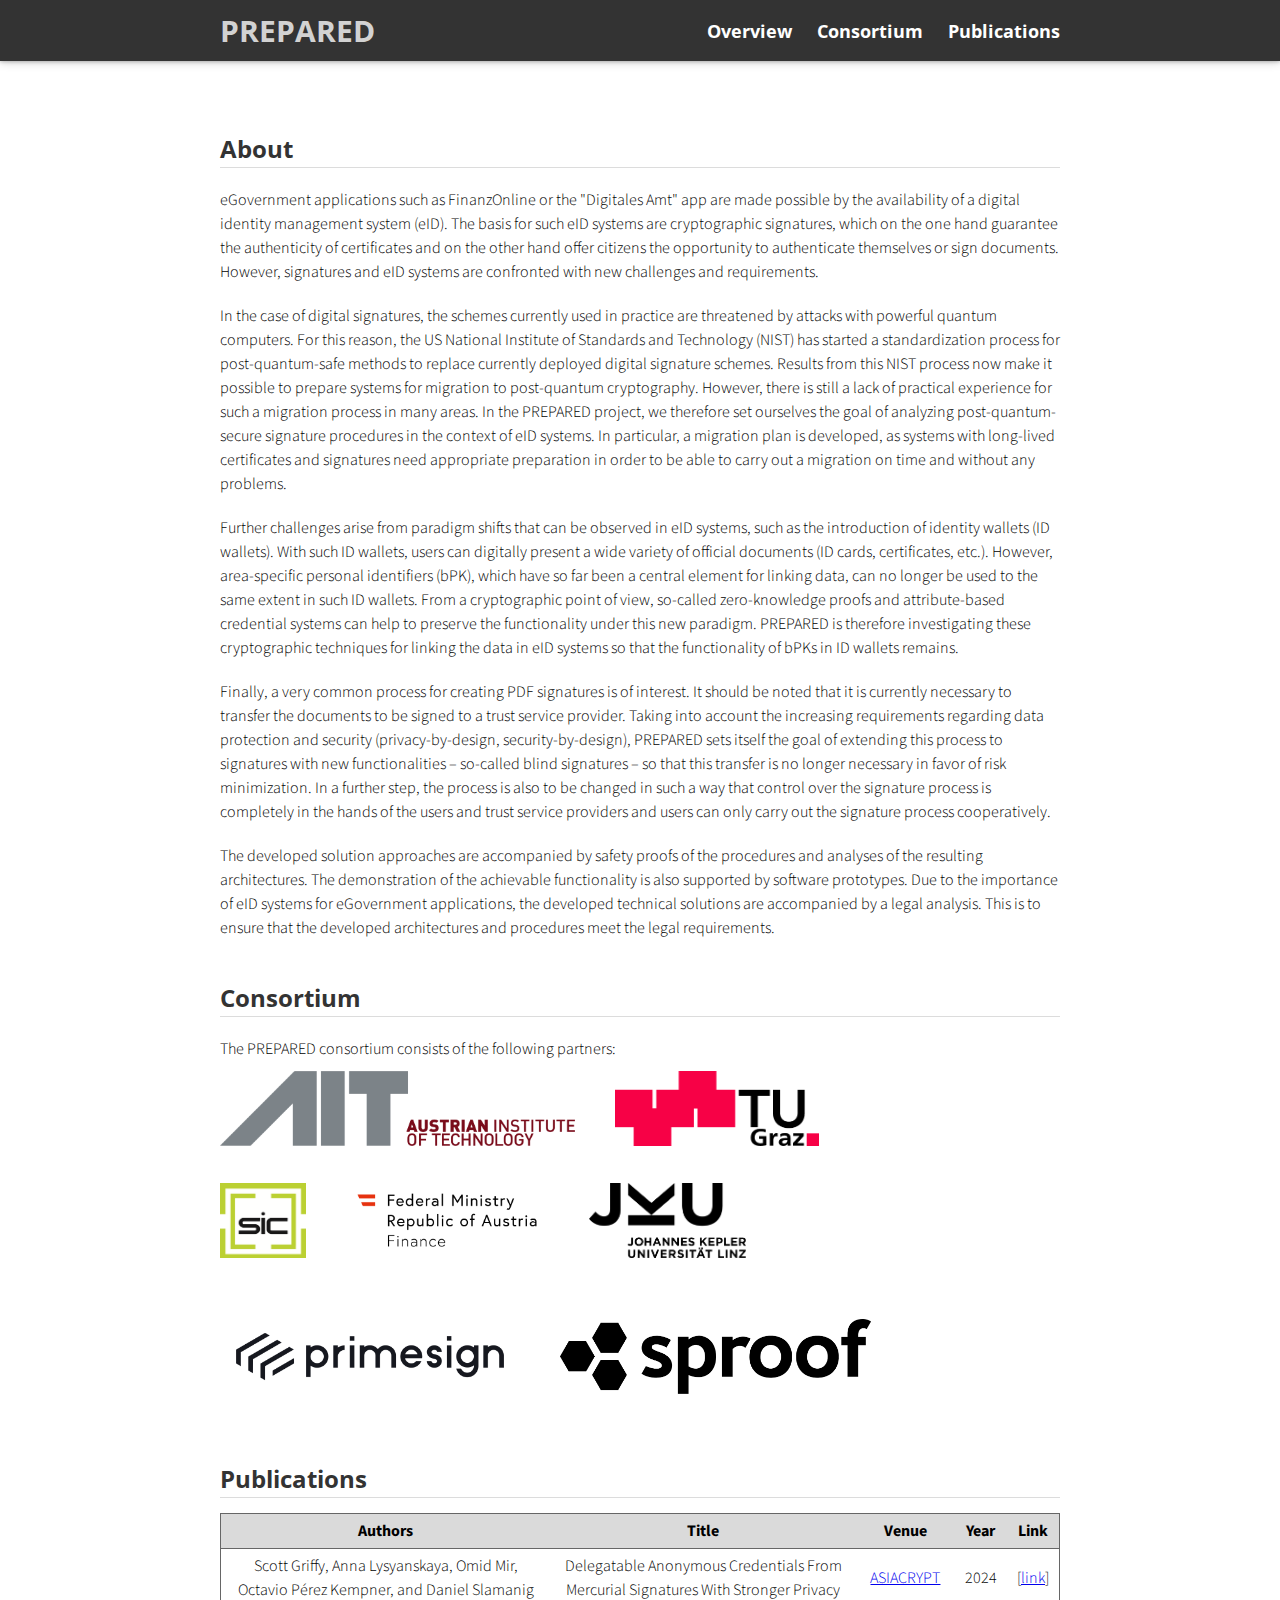
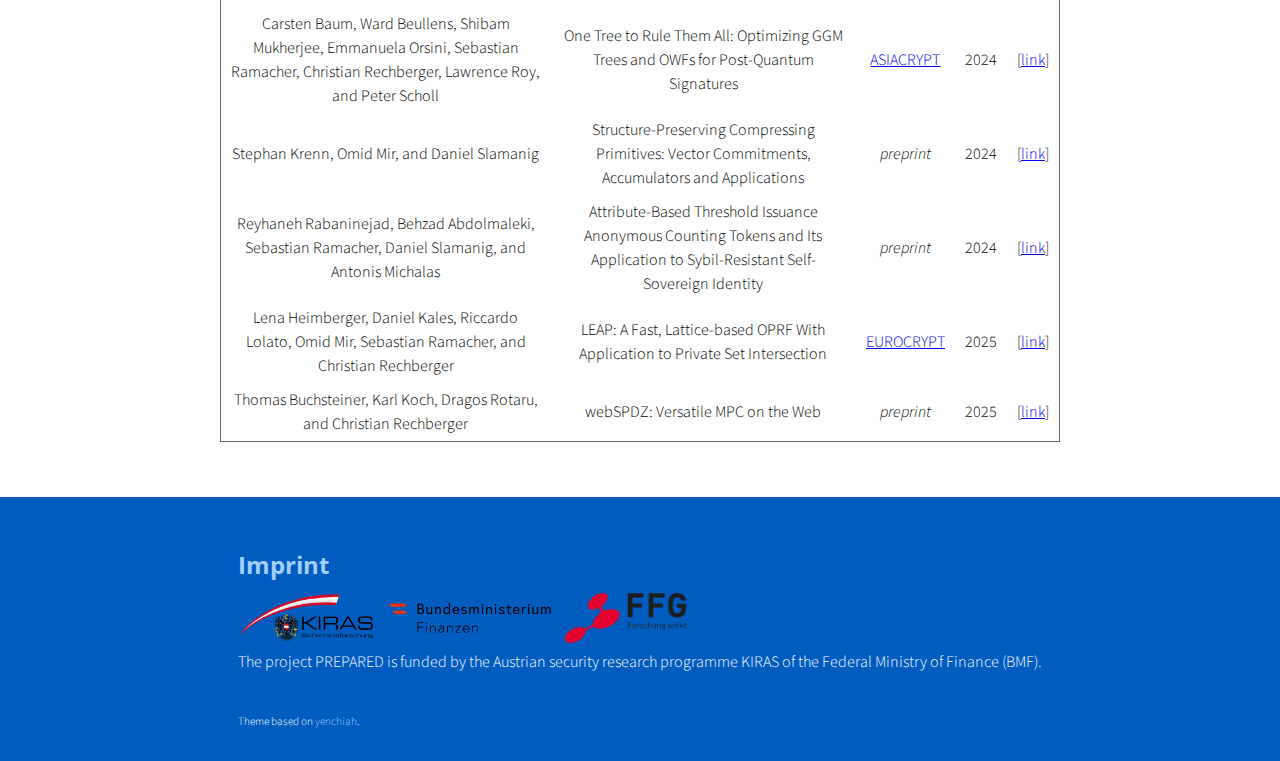
<file: index.html>
<!doctype html>
<html lang="en">

<head>
  <title>PREPARED Project</title>
  <meta charset="utf-8" name="viewport" content="width=device-width, initial-scale=1">
  <link href="https://use.fontawesome.com/releases/v5.2.0/css/all.css" media="screen" rel="stylesheet" type="text/css" />
  <link href="css/widgets.css" media="screen" rel="stylesheet" type="text/css" />
  <link href="css/frame.css" media="screen" rel="stylesheet" type="text/css" />
  <link href="css/controls.css" media="screen" rel="stylesheet" type="text/css" />
  <link href="css/custom.css" media="screen" rel="stylesheet" type="text/css" />
  <link href='https://fonts.googleapis.com/css?family=Open+Sans:400,700' rel='stylesheet' type='text/css'>
  <link href='https://fonts.googleapis.com/css?family=Open+Sans+Condensed:300,700' rel='stylesheet' type='text/css'>
  <link href="https://fonts.googleapis.com/css?family=Source+Sans+Pro:400,700" rel="stylesheet">
  <script src="https://ajax.googleapis.com/ajax/libs/jquery/3.3.1/jquery.min.js"></script>
  <script src="js/menu.js"></script>
  <script src="js/footer.js"></script>
  <style>
    .menu-index {
      color: rgb(255, 255, 255) !important;
      opacity: 1 !important;
      font-weight: 700 !important;
    }
  </style>
</head>

<body>
  <div class="menu-container"></div>
  <div class="content-container" >
    <div class="content">
      <div class="content-table flex-column">
        <div class="flex-row">
          <div class="flex-item flex-column">
            <h2 id="about">About</h2>
            <hr>
            <p class="text">
eGovernment applications such as FinanzOnline or the "Digitales Amt" app are made possible by the availability of a digital identity management system (eID). The basis for such eID systems are cryptographic signatures, which on the one hand guarantee the authenticity of certificates and on the other hand offer citizens the opportunity to authenticate themselves or sign documents. However, signatures and eID systems are confronted with new challenges and requirements.
            </p>
            <p class="text">
In the case of digital signatures, the schemes currently used in practice are threatened by attacks with powerful quantum computers. For this reason, the US National Institute of Standards and Technology (NIST) has started a standardization process for post-quantum-safe methods to replace currently deployed digital signature schemes. Results from this NIST process now make it possible to prepare systems for migration to post-quantum cryptography. However, there is still a lack of practical experience for such a migration process in many areas. In the PREPARED project, we therefore set ourselves the goal of analyzing post-quantum-secure signature procedures in the context of eID systems. In particular, a migration plan is developed, as systems with long-lived certificates and signatures need appropriate preparation in order to be able to carry out a migration on time and without any problems.
            </p>
            <p class="text">
Further challenges arise from paradigm shifts that can be observed in eID systems, such as the introduction of identity wallets (ID wallets). With such ID wallets, users can digitally present a wide variety of official documents (ID cards, certificates, etc.). However, area-specific personal identifiers (bPK), which have so far been a central element for linking data, can no longer be used to the same extent in such ID wallets. From a cryptographic point of view, so-called zero-knowledge proofs and attribute-based credential systems can help to preserve the functionality under this new paradigm. PREPARED is therefore investigating these cryptographic techniques for linking the data in eID systems so that the functionality of bPKs in ID wallets remains.
            </p>
            <p class="text">
Finally, a very common process for creating PDF signatures is of interest. It should be noted that it is currently necessary to transfer the documents to be signed to a trust service provider. Taking into account the increasing requirements regarding data protection and security (privacy-by-design, security-by-design), PREPARED sets itself the goal of extending this process to signatures with new functionalities – so-called blind signatures – so that this transfer is no longer necessary in favor of risk minimization. In a further step, the process is also to be changed in such a way that control over the signature process is completely in the hands of the users and trust service providers and users can only carry out the signature process cooperatively.
            </p>
            <p class="text">
The developed solution approaches are accompanied by safety proofs of the procedures and analyses of the resulting architectures. The demonstration of the achievable functionality is also supported by software prototypes. Due to the importance of eID systems for eGovernment applications, the developed technical solutions are accompanied by a legal analysis. This is to ensure that the developed architectures and procedures meet the legal requirements.            
            </p>
            <h2 id="consortium">Consortium</h2>
            <hr>
            <p class="text">
              The PREPARED consortium consists of the following partners:
            </p>
          </div>
        </div>
        <div class="flex-row" >
          <div class="flex-item flex-column">
            <a href="./partner_AIT.html"><img src="./img/logo_AIT.png" alt="Logo AIT Austrian Institute of Technology GmbH" style="height:75px"></a>
          </div>
          <div class="flex-item flex-column">
            <a href="./partner_TUG.html"><img src="./img/logo_TUG.png" alt="Logo Technical University Graz" style="height:75px"></a>
          </div>
        </div>
        <div class="flex-row add-top-margin-large">
          <div class="flex-item flex-column">
            <a href="./partner_SIC.html"><img src="./img/logo_SIC.png" alt="Logo Stiftung Secure Information and Communication Technologies" style="height:75px"></a>
          </div>
          <div class="flex-item flex-column">
            <a href="./partner_BMF.html"><img src="./img/logo_BMF.png" alt="Logo Federal Ministry of Finance" style="height:75px"></a>
          </div>
          <div class="flex-item flex-column">
            <a href="./partner_LIT.html"><img src="./img/logo_LIT.png" alt="Logo University of Linz" style="height:75px"></a>
          </div>
        </div>
        <br />
        <div class="flex-row add-top-margin-large">
          <div class="flex-item flex-column">
            <a href="./partner_PrimeSign.html"><img src="./img/logo_PrimeSign.png" alt="Logo PrimeSign GmbH" style="height:75px"></a>
          </div>
          <div class="flex-item flex-column">
            <a href="./partner_sproof.html"><img src="./img/logo_sproof.png" alt="Logo Sproof GmbH" style="height:75px"></a>
          </div>
        </div>
        <div class="flex-row add-top-margin-large">
          <div class="flex-item flex-column">          
            <h2 id="publications">Publications</h2>
            <hr>
            <div class="custom-table-container center add-top-margin-small">
              <table class="custom-table">
                <thead>
                  <tr class="bg-color-gray">
                    <th class="text-center">Authors</th>
                    <th class="text-center">Title</th>
                    <th class="text-center">Venue</th>
                    <th class="text-center">Year</th>
                    <th class="text-center">Link</th>
                  </tr>
                </thead>
                <tbody>
                  <tr>
                    <td class="text-center">Scott Griffy, Anna Lysyanskaya, Omid Mir, Octavio Pérez Kempner, and Daniel Slamanig</td>
                    <td class="text-center">Delegatable Anonymous Credentials From Mercurial Signatures With Stronger Privacy</td>
                    <td class="text-center"><a href="https://asiacrypt.iacr.org/2024/" target="_blank" rel="noopener noreferrer">ASIACRYPT</a></td>
                    <td class="text-center">2024</td>
                    <td class="text-center">[<a href="https://eprint.iacr.org/2024/1216" target="_blank" rel="noopener noreferrer">link</a>]</td>
                  </tr>
                  <tr>
                    <td class="text-center"> Carsten Baum, Ward Beullens, Shibam Mukherjee, Emmanuela Orsini, Sebastian Ramacher, Christian Rechberger, Lawrence Roy, and Peter Scholl</td>
                    <td class="text-center">One Tree to Rule Them All: Optimizing GGM Trees and OWFs for Post-Quantum Signatures</td>
                    <td class="text-center"><a href="https://asiacrypt.iacr.org/2024/" target="_blank" rel="noopener noreferrer">ASIACRYPT</a></td>
                    <td class="text-center">2024</td>
                    <td class="text-center">[<a href="https://eprint.iacr.org/2024/490" target="_blank" rel="noopener noreferrer">link</a>]</td>
                  </tr>
                  <tr>
                    <td class="text-center">Stephan Krenn, Omid Mir, and Daniel Slamanig</td>
                    <td class="text-center">Structure-Preserving Compressing Primitives: Vector Commitments, Accumulators and Applications</td>
                    <td class="text-center"><i>preprint</i></td>
                    <td class="text-center">2024</td>
                    <td class="text-center">[<a href="https://eprint.iacr.org/2024/1619" target="_blank" rel="noopener noreferrer">link</a>]</td>
                  </tr>
                  <tr>
                    <td class="text-center">Reyhaneh Rabaninejad, Behzad Abdolmaleki, Sebastian Ramacher, Daniel Slamanig, and Antonis Michalas</td>
                    <td class="text-center">Attribute-Based Threshold Issuance Anonymous Counting Tokens and Its Application to Sybil-Resistant Self-Sovereign Identity</td>
                    <td class="text-center"><i>preprint</i></td>
                    <td class="text-center">2024</td>
                    <td class="text-center">[<a href="https://eprint.iacr.org/2024/1024" target="_blank" rel="noopener noreferrer">link</a>]</td>
                  </tr>
                  <tr>
                    <td class="text-center">Lena Heimberger, Daniel Kales, Riccardo Lolato, Omid Mir, Sebastian Ramacher, and Christian Rechberger</td>
                    <td class="text-center">LEAP: A Fast, Lattice-based OPRF With Application to Private Set Intersection</td>
                    <td class="text-center"><a href="https://eurocrypt.iacr.org/2025/" target="_blank" rel="noopener noreferrer">EUROCRYPT</a></td>
                    <td class="text-center">2025</td>
                    <td class="text-center">[<a href="https://eprint.iacr.org/2025/333" target="_blank" rel="noopener noreferrer">link</a>]</td>
                  </tr>
                  <tr>
                    <td class="text-center">Thomas Buchsteiner, Karl Koch, Dragos Rotaru, and Christian Rechberger</td>
                    <td class="text-center">webSPDZ: Versatile MPC on the Web</td>
                    <td class="text-center"><i>preprint</i></td>
                    <td class="text-center">2025</td>
                    <td class="text-center">[<a href="https://eprint.iacr.org/2025/487" target="_blank" rel="noopener noreferrer">link</a>]</td>
                  </tr>
<!--
                  <tr class="bg-color-light-gray">
                    <td class="text-center">authors</td>
                    <td class="text-center">title</td>
                    <td class="text-center">venue</td>
                    <td class="text-center">year</td>
                    <td class="text-center">link</td>
                  </tr>
-->
              </table>
            </div>
          </div>
        </div>
      </div>
    </div>
  </div>
  <div class="footer-container">
  </div>
</body>

</html>
</file>
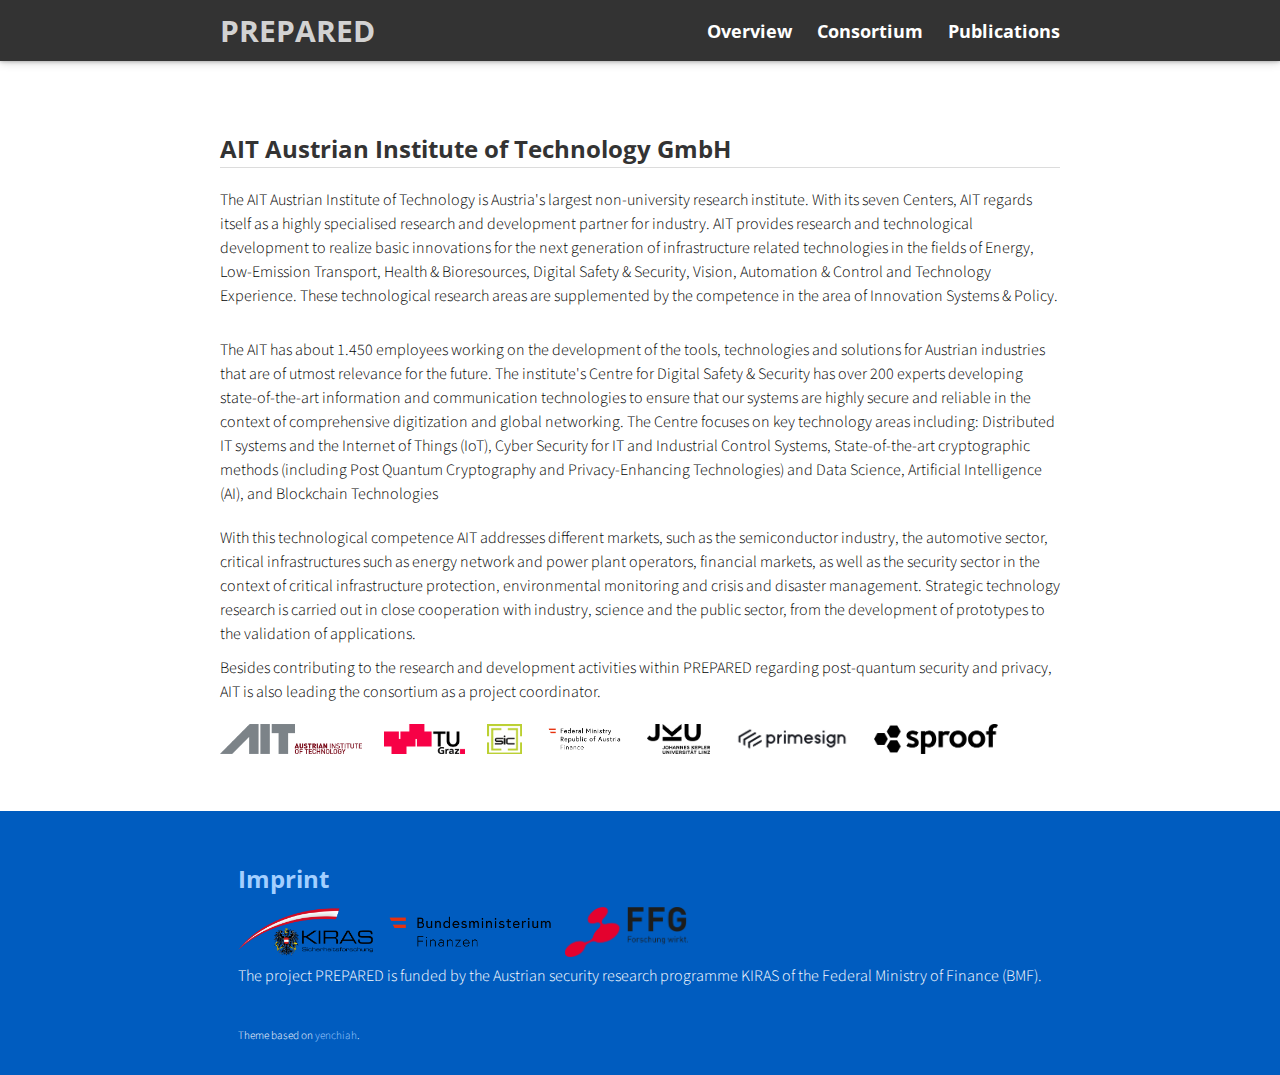
<file: partner_AIT.html>
<!doctype html>
<html lang="en">

<head>
  <title>PREPARED Project</title>
  <meta charset="utf-8" name="viewport" content="width=device-width, initial-scale=1">
  <link href="https://use.fontawesome.com/releases/v5.2.0/css/all.css" media="screen" rel="stylesheet" type="text/css" />
  <link href="css/widgets.css" media="screen" rel="stylesheet" type="text/css" />
  <link href="css/frame.css" media="screen" rel="stylesheet" type="text/css" />
  <link href="css/controls.css" media="screen" rel="stylesheet" type="text/css" />
  <link href="css/custom.css" media="screen" rel="stylesheet" type="text/css" />
  <link href='https://fonts.googleapis.com/css?family=Open+Sans:400,700' rel='stylesheet' type='text/css'>
  <link href='https://fonts.googleapis.com/css?family=Open+Sans+Condensed:300,700' rel='stylesheet' type='text/css'>
  <link href="https://fonts.googleapis.com/css?family=Source+Sans+Pro:400,700" rel="stylesheet">
  <script src="https://ajax.googleapis.com/ajax/libs/jquery/3.3.1/jquery.min.js"></script>
  <script src="js/menu.js"></script>
  <script src="js/footer.js"></script>
  <script src="js/partnerlist.js"></script>
  <style>
    .menu-index {
      color: rgb(255, 255, 255) !important;
      opacity: 1 !important;
      font-weight: 700 !important;
    }
  </style>
</head>

<body>
  <div class="menu-container"></div>
  <div class="content-container">
    <div class="content">
      <div class="content-table flex-column">
        <div class="flex-row">
          <div class="flex-item flex-column">
            <h2 id="about">AIT Austrian Institute of Technology GmbH</h2>
            <hr>
            <p class="text">
The AIT Austrian Institute of Technology is Austria's largest non-university research institute. With its seven Centers, AIT regards itself as a highly specialised research and development partner for industry. AIT provides research and technological development to realize basic innovations for the next generation of infrastructure related technologies in the fields of Energy, Low-Emission Transport, Health & Bioresources, Digital Safety & Security, Vision, Automation & Control and Technology Experience. These technological research areas are supplemented by the competence in the area of Innovation Systems & Policy.
            <p class="text">
            </p>
The AIT has about 1.450 employees working on the development of the tools, technologies and solutions for Austrian industries that are of utmost relevance for the future. The institute's Centre for Digital Safety & Security has over 200 experts developing state-of-the-art information and communication technologies to ensure that our systems are highly secure and reliable in the context of comprehensive digitization and global networking. The Centre focuses on key technology areas including: Distributed IT systems and the Internet of Things (IoT), Cyber Security for IT and Industrial Control Systems, State-of-the-art cryptographic methods (including Post Quantum Cryptography and Privacy-Enhancing Technologies) and Data Science, Artificial Intelligence (AI), and Blockchain Technologies
            <p class="text">
            </p>
With this technological competence AIT addresses different markets, such as the semiconductor industry, the automotive sector, critical infrastructures such as energy network and power plant operators, financial markets, as well as the security sector in the context of critical infrastructure protection, environmental monitoring and crisis and disaster management. Strategic technology research is carried out in close cooperation with industry, science and the public sector, from the development of prototypes to the validation of applications.
            <p class="text">
Besides contributing to the research and development activities within PREPARED regarding post-quantum security and privacy, AIT is also leading the consortium as a project coordinator.
            </p>
            <div class="partnerlist-container"></div>
          </div>
        </div>
      </div>
    </div>
  </div>
  <div class="footer-container">
  </div>
</body>

</html>
</file>
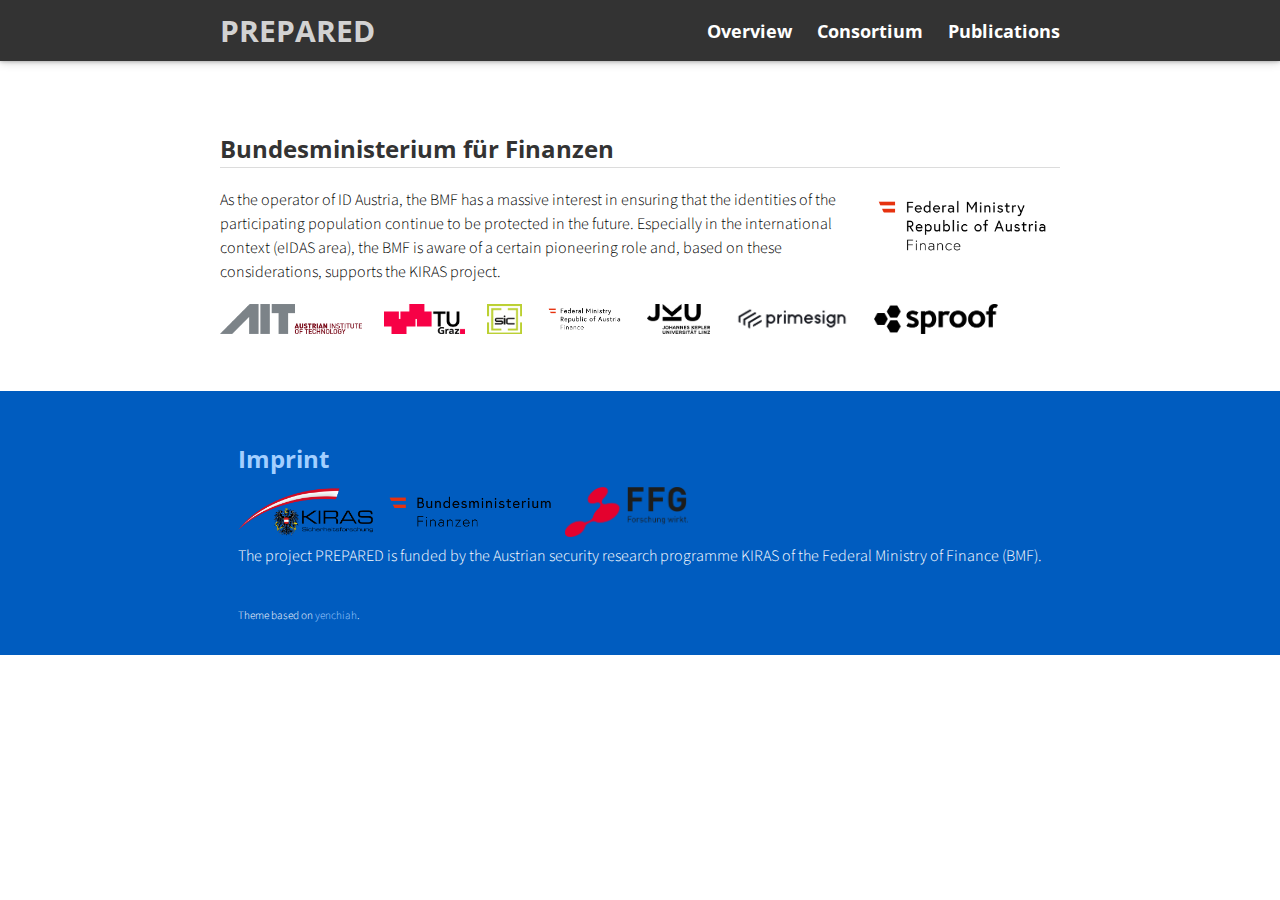
<file: partner_BMF.html>
<!doctype html>
<html lang="en">

<head>
  <title>PREPARED Project</title>
  <meta charset="utf-8" name="viewport" content="width=device-width, initial-scale=1">
  <link href="https://use.fontawesome.com/releases/v5.2.0/css/all.css" media="screen" rel="stylesheet" type="text/css" />
  <link href="css/widgets.css" media="screen" rel="stylesheet" type="text/css" />
  <link href="css/frame.css" media="screen" rel="stylesheet" type="text/css" />
  <link href="css/controls.css" media="screen" rel="stylesheet" type="text/css" />
  <link href="css/custom.css" media="screen" rel="stylesheet" type="text/css" />
  <link href='https://fonts.googleapis.com/css?family=Open+Sans:400,700' rel='stylesheet' type='text/css'>
  <link href='https://fonts.googleapis.com/css?family=Open+Sans+Condensed:300,700' rel='stylesheet' type='text/css'>
  <link href="https://fonts.googleapis.com/css?family=Source+Sans+Pro:400,700" rel="stylesheet">
  <script src="https://ajax.googleapis.com/ajax/libs/jquery/3.3.1/jquery.min.js"></script>
  <script src="js/menu.js"></script>
  <script src="js/footer.js"></script>
  <script src="js/partnerlist.js"></script>
  <style>
    .menu-index {
      color: rgb(255, 255, 255) !important;
      opacity: 1 !important;
      font-weight: 700 !important;
    }
  </style>
</head>

<body>
  <div class="menu-container"></div>
  <div class="content-container">
    <div class="content">
      <div class="content-table flex-column">
        <div class="flex-row">
          <div class="flex-item flex-column">
            <h2 id="about">Bundesministerium für Finanzen</h2>
            <hr>
            <p class="text">
              <a href="./partner_BMF.html"><img src="./img/logo_BMF.png" alt="Logo Federal Ministry of Finance" style="float:right; height:70px;padding:3px" /></a>
As the operator of ID Austria, the BMF has a massive interest in ensuring that the identities of the participating population continue to be protected in the future. Especially in the international context (eIDAS area), the BMF is aware of a certain pioneering role and, based on these considerations, supports the KIRAS project.
            </p>
            <div class="partnerlist-container"></div>
          </div>
        </div>
      </div>
    </div>
  </div>
  <div class="footer-container">
  </div>
</body>

</html>
</file>
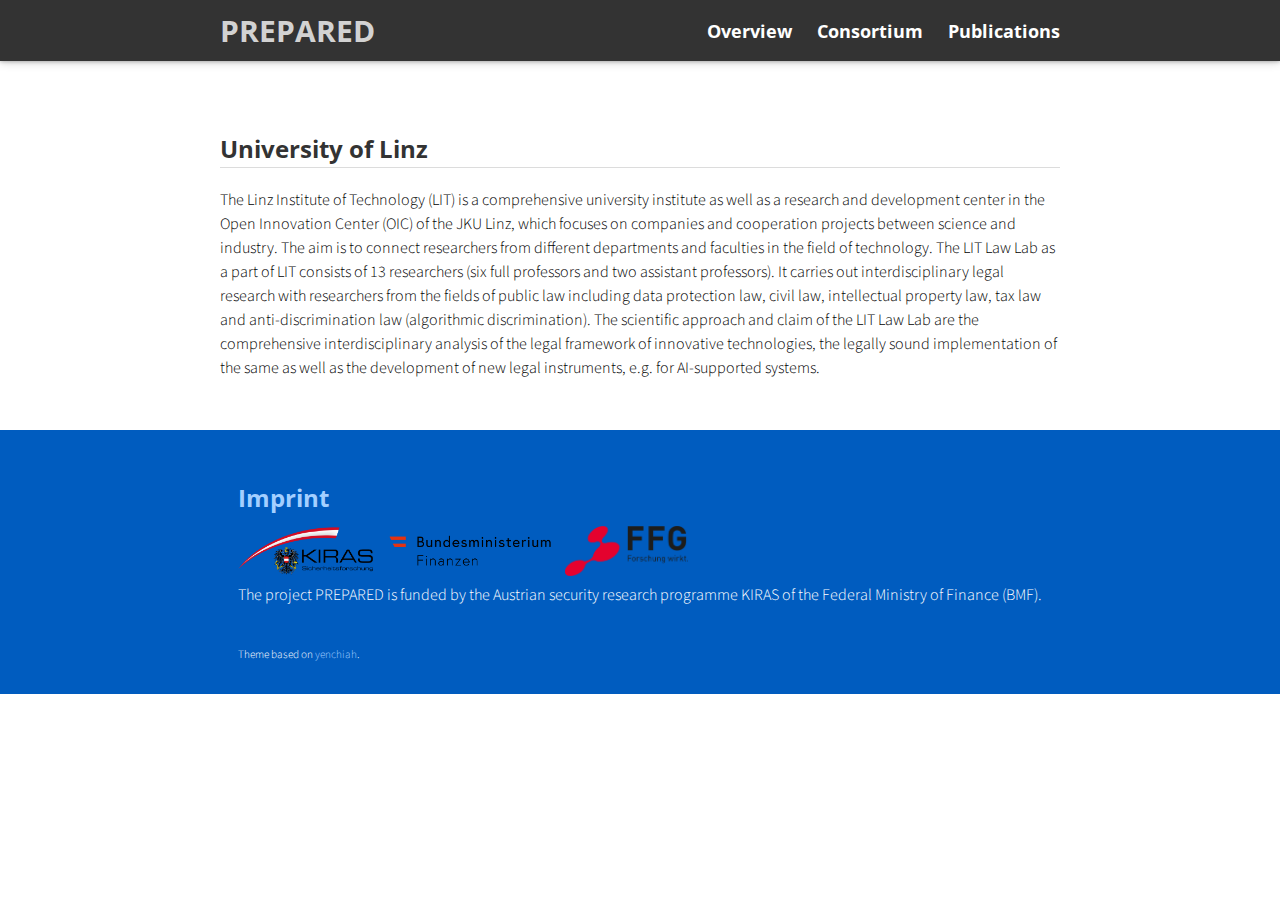
<file: partner_LIT.html>
<!doctype html>
<html lang="en">

<head>
  <title>PREPARED Project</title>
  <meta charset="utf-8" name="viewport" content="width=device-width, initial-scale=1">
  <link href="https://use.fontawesome.com/releases/v5.2.0/css/all.css" media="screen" rel="stylesheet" type="text/css" />
  <link href="css/widgets.css" media="screen" rel="stylesheet" type="text/css" />
  <link href="css/frame.css" media="screen" rel="stylesheet" type="text/css" />
  <link href="css/controls.css" media="screen" rel="stylesheet" type="text/css" />
  <link href="css/custom.css" media="screen" rel="stylesheet" type="text/css" />
  <link href='https://fonts.googleapis.com/css?family=Open+Sans:400,700' rel='stylesheet' type='text/css'>
  <link href='https://fonts.googleapis.com/css?family=Open+Sans+Condensed:300,700' rel='stylesheet' type='text/css'>
  <link href="https://fonts.googleapis.com/css?family=Source+Sans+Pro:400,700" rel="stylesheet">
  <script src="https://ajax.googleapis.com/ajax/libs/jquery/3.3.1/jquery.min.js"></script>
  <script src="js/menu.js"></script>
  <script src="js/footer.js"></script>
  <style>
    .menu-index {
      color: rgb(255, 255, 255) !important;
      opacity: 1 !important;
      font-weight: 700 !important;
    }
  </style>
</head>

<body>
  <div class="menu-container"></div>
  <div class="content-container">
    <div class="content">
      <div class="content-table flex-column">
        <div class="flex-row">
          <div class="flex-item flex-column">
            <h2 id="about">University of Linz</h2>
            <hr>
            <p class="text">
The Linz Institute of Technology (LIT) is a comprehensive university institute as well as a research and development center in the Open Innovation Center (OIC) of the JKU Linz, which focuses on companies and cooperation projects between science and industry. The aim is to connect researchers from different departments and faculties in the field of technology. The LIT Law Lab as a part of LIT consists of 13 researchers (six full professors and two assistant professors). It carries out interdisciplinary legal research with researchers from the fields of public law including data protection law, civil law, intellectual property law, tax law and anti-discrimination law (algorithmic discrimination). The scientific approach and claim of the LIT Law Lab are the comprehensive interdisciplinary analysis of the legal framework of innovative technologies, the legally sound implementation of the same as well as the development of new legal instruments, e.g. for AI-supported systems.
            </p>
            <div class="partnerlist-container"></div>
          </div>
        </div>
      </div>
    </div>
  </div>
  <div class="footer-container">
  </div>
</body>

</html>
</file>
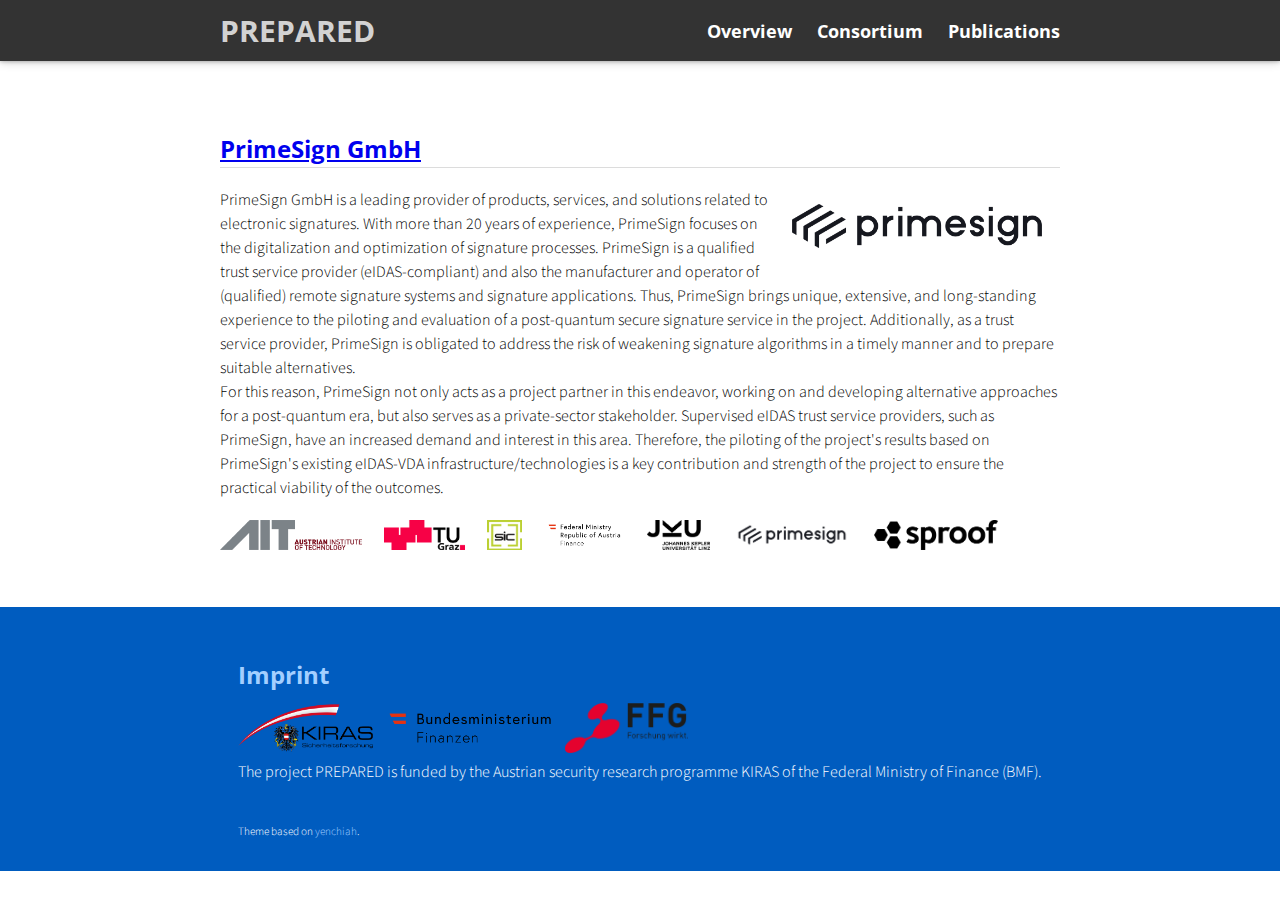
<file: partner_PrimeSign.html>
<!doctype html>
<html lang="en">

<head>
  <title>PREPARED Project</title>
  <meta charset="utf-8" name="viewport" content="width=device-width, initial-scale=1">
  <link href="https://use.fontawesome.com/releases/v5.2.0/css/all.css" media="screen" rel="stylesheet" type="text/css" />
  <link href="css/widgets.css" media="screen" rel="stylesheet" type="text/css" />
  <link href="css/frame.css" media="screen" rel="stylesheet" type="text/css" />
  <link href="css/controls.css" media="screen" rel="stylesheet" type="text/css" />
  <link href="css/custom.css" media="screen" rel="stylesheet" type="text/css" />
  <link href='https://fonts.googleapis.com/css?family=Open+Sans:400,700' rel='stylesheet' type='text/css'>
  <link href='https://fonts.googleapis.com/css?family=Open+Sans+Condensed:300,700' rel='stylesheet' type='text/css'>
  <link href="https://fonts.googleapis.com/css?family=Source+Sans+Pro:400,700" rel="stylesheet">
  <script src="https://ajax.googleapis.com/ajax/libs/jquery/3.3.1/jquery.min.js"></script>
  <script src="js/menu.js"></script>
  <script src="js/footer.js"></script>
  <script src="js/partnerlist.js"></script>
  <style>
    .menu-index {
      color: rgb(255, 255, 255) !important;
      opacity: 1 !important;
      font-weight: 700 !important;
    }
  </style>
</head>

<body>
  <div class="menu-container"></div>
  <div class="content-container">
    <div class="content">
      <div class="content-table flex-column">
        <div class="flex-row">
          <div class="flex-item flex-column">
            <h2 id="about"><a href="https://primesign.at/en/home-primesign" target="_blank" rel="noopener noreferrer">PrimeSign GmbH</a></h2>
            <hr>
            <p class="text">
              <a href="./partner_PrimeSign.html"><img src="./img/logo_PrimeSign.png" alt="Logo PrimeSign GmbH" style="float:right; height:70px;padding:3px" /></a>
PrimeSign GmbH is a leading provider of products, services, and solutions related to electronic signatures. With more than 20 years of experience, PrimeSign focuses on the digitalization and optimization of signature processes. PrimeSign is a qualified trust service provider (eIDAS-compliant) and also the manufacturer and operator of (qualified) remote signature systems and signature applications. Thus, PrimeSign brings unique, extensive, and long-standing experience to the piloting and evaluation of a post-quantum secure signature service in the project. Additionally, as a trust service provider, PrimeSign is obligated to address the risk of weakening signature algorithms in a timely manner and to prepare suitable alternatives.<br />

For this reason, PrimeSign not only acts as a project partner in this endeavor, working on and developing alternative approaches for a post-quantum era, but also serves as a private-sector stakeholder. Supervised eIDAS trust service providers, such as PrimeSign, have an increased demand and interest in this area. Therefore, the piloting of the project's results based on PrimeSign's existing eIDAS-VDA infrastructure/technologies is a key contribution and strength of the project to ensure the practical viability of the outcomes.
            </p>
            <div class="partnerlist-container"></div>
          </div>
        </div>
      </div>
    </div>
  </div>
  <div class="footer-container">
  </div>
</body>

</html>
</file>
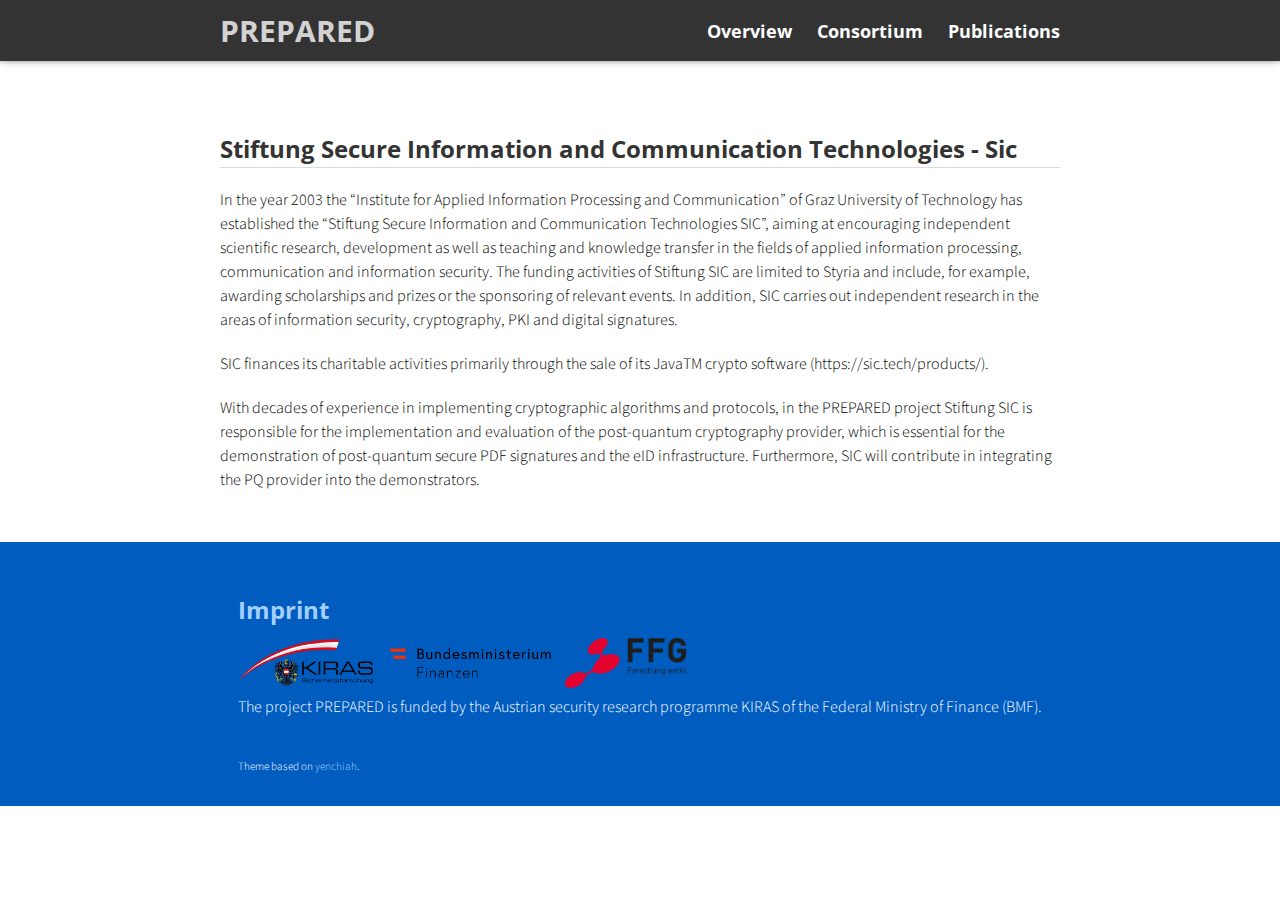
<file: partner_SIC.html>
<!doctype html>
<html lang="en">

<head>
  <title>PREPARED Project</title>
  <meta charset="utf-8" name="viewport" content="width=device-width, initial-scale=1">
  <link href="https://use.fontawesome.com/releases/v5.2.0/css/all.css" media="screen" rel="stylesheet" type="text/css" />
  <link href="css/widgets.css" media="screen" rel="stylesheet" type="text/css" />
  <link href="css/frame.css" media="screen" rel="stylesheet" type="text/css" />
  <link href="css/controls.css" media="screen" rel="stylesheet" type="text/css" />
  <link href="css/custom.css" media="screen" rel="stylesheet" type="text/css" />
  <link href='https://fonts.googleapis.com/css?family=Open+Sans:400,700' rel='stylesheet' type='text/css'>
  <link href='https://fonts.googleapis.com/css?family=Open+Sans+Condensed:300,700' rel='stylesheet' type='text/css'>
  <link href="https://fonts.googleapis.com/css?family=Source+Sans+Pro:400,700" rel="stylesheet">
  <script src="https://ajax.googleapis.com/ajax/libs/jquery/3.3.1/jquery.min.js"></script>
  <script src="js/menu.js"></script>
  <script src="js/footer.js"></script>
  <style>
    .menu-index {
      color: rgb(255, 255, 255) !important;
      opacity: 1 !important;
      font-weight: 700 !important;
    }
  </style>
</head>

<body>
  <div class="menu-container"></div>
  <div class="content-container">
    <div class="content">
      <div class="content-table flex-column">
        <div class="flex-row">
          <div class="flex-item flex-column">
            <h2 id="about">Stiftung Secure Information and Communication Technologies - Sic</h2>
            <hr>
            <p class="text">
In the year 2003 the “Institute for Applied Information Processing and Communication” of Graz University of Technology has established the “Stiftung Secure Information and Communication Technologies SIC”, aiming at encouraging independent scientific research, development as well as teaching and knowledge transfer in the fields of applied information processing, communication and information security. The funding activities of Stiftung SIC are limited to Styria and include, for example, awarding scholarships and prizes or the sponsoring of relevant events. In addition, SIC carries out independent research in the areas of information security, cryptography, PKI and digital signatures.
            </p>
            <p class="text">
SIC finances its charitable activities primarily through the sale of its JavaTM crypto software (https://sic.tech/products/).
            </p>
            <p class="text">
With decades of experience in implementing cryptographic algorithms and protocols, in the PREPARED project Stiftung SIC is responsible for the implementation and evaluation of the post-quantum cryptography provider, which is essential for the demonstration of post-quantum secure PDF signatures and the eID infrastructure. Furthermore, SIC will contribute in integrating the PQ provider into the demonstrators.
            </p>
            <div class="partnerlist-container"></div>
          </div>
        </div>
      </div>
    </div>
  </div>
  <div class="footer-container">
  </div>
</body>

</html>
</file>
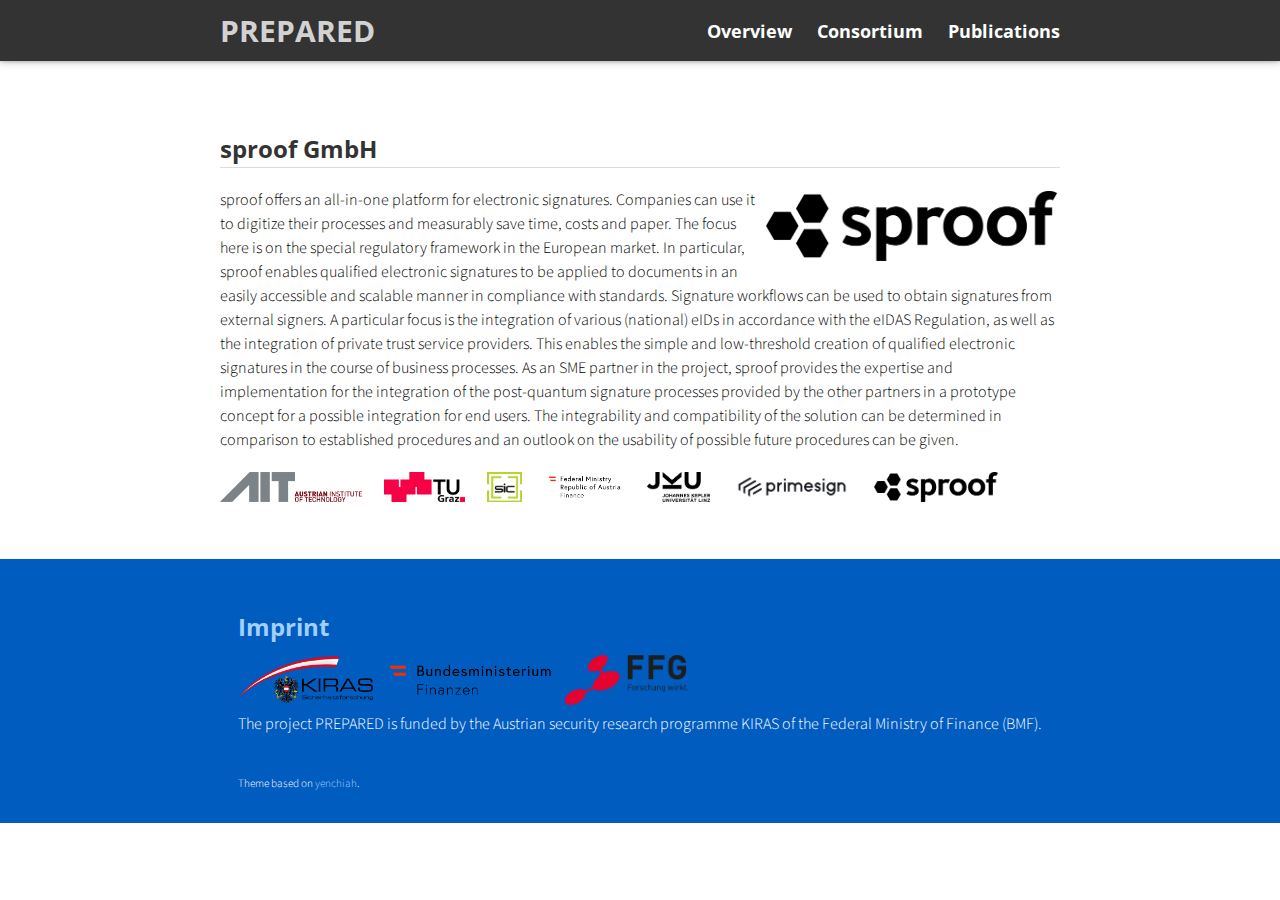
<file: partner_sproof.html>
<!doctype html>
<html lang="en">

<head>
  <title>PREPARED Project</title>
  <meta charset="utf-8" name="viewport" content="width=device-width, initial-scale=1">
  <link href="https://use.fontawesome.com/releases/v5.2.0/css/all.css" media="screen" rel="stylesheet" type="text/css" />
  <link href="css/widgets.css" media="screen" rel="stylesheet" type="text/css" />
  <link href="css/frame.css" media="screen" rel="stylesheet" type="text/css" />
  <link href="css/controls.css" media="screen" rel="stylesheet" type="text/css" />
  <link href="css/custom.css" media="screen" rel="stylesheet" type="text/css" />
  <link href='https://fonts.googleapis.com/css?family=Open+Sans:400,700' rel='stylesheet' type='text/css'>
  <link href='https://fonts.googleapis.com/css?family=Open+Sans+Condensed:300,700' rel='stylesheet' type='text/css'>
  <link href="https://fonts.googleapis.com/css?family=Source+Sans+Pro:400,700" rel="stylesheet">
  <script src="https://ajax.googleapis.com/ajax/libs/jquery/3.3.1/jquery.min.js"></script>
  <script src="js/menu.js"></script>
  <script src="js/footer.js"></script>
  <script src="js/partnerlist.js"></script>
  <style>
    .menu-index {
      color: rgb(255, 255, 255) !important;
      opacity: 1 !important;
      font-weight: 700 !important;
    }
  </style>
</head>

<body>
  <div class="menu-container"></div>
  <div class="content-container">
    <div class="content">
      <div class="content-table flex-column">
        <div class="flex-row">
          <div class="flex-item flex-column">
            <h2 id="about">sproof GmbH</h2>
            <hr>
            <p class="text">
              <a href="./partner_sproof.html"><img src="./img/logo_sproof.png" alt="Logo Sproof GmbH" style="float:right; height:70px;padding:3px" /></a>
sproof offers an all-in-one platform for electronic signatures. Companies can use it to digitize their processes and measurably save time, costs and paper. The focus here is on the special
regulatory framework in the European market. In particular, sproof enables qualified electronic signatures to be applied to documents in an easily accessible and scalable manner in compliance with standards. Signature workflows can be used to obtain signatures from external signers. A particular focus is the integration of various (national) eIDs in accordance with the eIDAS Regulation, as well as the integration of private trust service providers. This enables the simple and low-threshold creation of qualified electronic signatures in the course of business processes. As an SME partner in the project, sproof provides the expertise and implementation for the integration of the post-quantum signature processes provided by the other partners in a prototype concept for a possible integration for end users. The integrability and compatibility of the solution can be determined in comparison to established procedures and an outlook on the usability of possible future procedures can be given.
            </p>
            <div class="partnerlist-container"></div>
          </div>
        </div>
      </div>
    </div>
  </div>
  <div class="footer-container">
  </div>
</body>

</html>
</file>
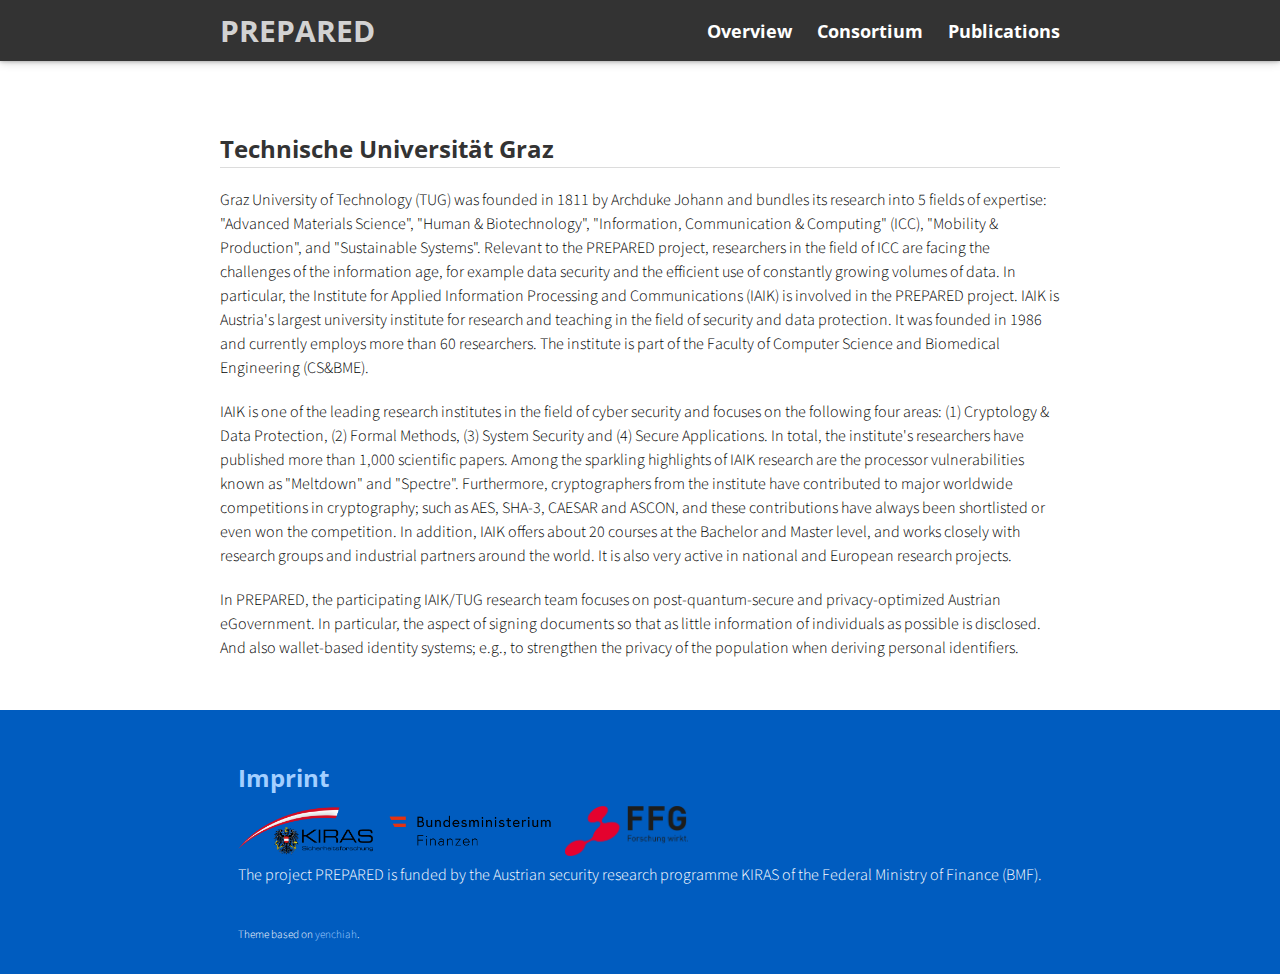
<file: partner_TUG.html>
<!doctype html>
<html lang="en">

<head>
  <title>PREPARED Project</title>
  <meta charset="utf-8" name="viewport" content="width=device-width, initial-scale=1">
  <link href="https://use.fontawesome.com/releases/v5.2.0/css/all.css" media="screen" rel="stylesheet" type="text/css" />
  <link href="css/widgets.css" media="screen" rel="stylesheet" type="text/css" />
  <link href="css/frame.css" media="screen" rel="stylesheet" type="text/css" />
  <link href="css/controls.css" media="screen" rel="stylesheet" type="text/css" />
  <link href="css/custom.css" media="screen" rel="stylesheet" type="text/css" />
  <link href='https://fonts.googleapis.com/css?family=Open+Sans:400,700' rel='stylesheet' type='text/css'>
  <link href='https://fonts.googleapis.com/css?family=Open+Sans+Condensed:300,700' rel='stylesheet' type='text/css'>
  <link href="https://fonts.googleapis.com/css?family=Source+Sans+Pro:400,700" rel="stylesheet">
  <script src="https://ajax.googleapis.com/ajax/libs/jquery/3.3.1/jquery.min.js"></script>
  <script src="js/menu.js"></script>
  <script src="js/footer.js"></script>
  <style>
    .menu-index {
      color: rgb(255, 255, 255) !important;
      opacity: 1 !important;
      font-weight: 700 !important;
    }
  </style>
</head>

<body>
  <div class="menu-container"></div>
  <div class="content-container">
    <div class="content">
      <div class="content-table flex-column">
        <div class="flex-row">
          <div class="flex-item flex-column">
            <h2 id="about">Technische Universität Graz</h2>
            <hr>
            <p class="text">
Graz University of Technology (TUG) was founded in 1811 by Archduke Johann and bundles its research into 5 fields of expertise: "Advanced Materials Science", "Human & Biotechnology", "Information, Communication & Computing" (ICC), "Mobility & Production", and "Sustainable Systems". Relevant to the PREPARED project, researchers in the field of ICC are facing the challenges of the information age, for example data security and the efficient use of constantly growing volumes of data. In particular, the Institute for Applied Information Processing and Communications (IAIK) is involved in the PREPARED project. IAIK is Austria's largest university institute for research and teaching in the field of security and data protection. It was founded in 1986 and currently employs more than 60 researchers. The institute is part of the Faculty of Computer Science and Biomedical Engineering (CS&BME).
            </p>
            <p class="text">
IAIK is one of the leading research institutes in the field of cyber security and focuses on the following four areas: (1) Cryptology & Data Protection, (2) Formal Methods, (3) System Security and (4) Secure Applications. In total, the institute's researchers have published more than 1,000 scientific papers. Among the sparkling highlights of IAIK research are the processor vulnerabilities known as "Meltdown" and "Spectre". Furthermore, cryptographers from the institute have contributed to major worldwide competitions in cryptography; such as AES, SHA-3, CAESAR and ASCON, and these contributions have always been shortlisted or even won the competition. In addition, IAIK offers about 20 courses at the Bachelor and Master level, and works closely with research groups and industrial partners around the world. It is also very active in national and European research projects.
            </p>
            <p class="text">
In PREPARED, the participating IAIK/TUG research team focuses on post-quantum-secure and privacy-optimized Austrian eGovernment. In particular, the aspect of signing documents so that as little information of individuals as possible is disclosed. And also wallet-based identity systems; e.g., to strengthen the privacy of the population when deriving personal identifiers.
            </p>
            <div class="partnerlist-container"></div>
          </div>
        </div>
      </div>
    </div>
  </div>
  <div class="footer-container">
  </div>
</body>

</html>
</file>
<file: css/widgets.css>
/*************************************************************************
 * GitHub: https://github.com/yenchiah/project-website-template
 * Version: v3.43
 * This CSS file has widgets for building interactive web applications
 * Use this file with widgets.js
 * If you want to keep this template updated, avoid modifying this file
 * Instead, add your own CSS in the custom.css file
 *************************************************************************/

.painting-frame {
  margin: 15px 0;
  width: 100%;
  justify-content: center;
  -webkit-touch-callout: none;
  -webkit-user-select: none;
  -khtml-user-select: none;
  -moz-user-select: none;
  -ms-user-select: none;
  user-select: none;
  display: flex;
  position: relative;
}

.painting-frame .painting-frame-item {
  position: relative;
}

.painting-frame .painting-frame-image {
  box-shadow: 0 0px 4px rgba(0, 0, 0, 0.32), 0 0px 10px rgba(0, 0, 0, 0.23);
  border: 8px solid white;
  border-radius: 0;
  max-height: 600px;
  max-width: 100%;
  width: auto;
  height: auto;
  box-sizing: border-box;
  display: table-cell;
  overflow: hidden;
}

.painting-frame .painting-frame-caption {
  position: absolute;
  width: 100%;
  bottom: 0;
  left: 50%;
  box-sizing: border-box;
  transform: translate(-50%, 0);
  -ms-transform: translate(-50%, 0);
  padding: 15px 25x;
  padding: max(min(2vw, 15px), 10px) max(min(3vw, 25px), 15px);
  font-size: 25px;
  font-size: max(min(6vw, 25px), 16px);
  line-height: 1.3;
  color: white;
  text-align: center;
  text-shadow: -1px 1px 0 #000, 1px 1px 0 #000, 1px -1px 0 #000, -1px -1px 0 #000;
}

.search-box-container {
  height: 40px;
  position: relative;
  display: block;
  box-sizing: border-box;
  width: 100%;
}

.search-box-container .search-box {
  min-height: 100%;
  max-height: 100%;
  width: 100%;
  text-indent: 40px;
  display: block;
}

.search-box-container .search-box-button {
  border: none;
  padding: 0;
  margin: 0;
  box-sizing: border-box;
  width: 40px;
  height: 100%;
  position: absolute;
  left: 0;
  top: 0;
  cursor: pointer;
  background-color: transparent;
}

.search-box-container .search-box-icon {
  width: 24px;
  height: 24px;
  padding: 8px 0px 8px 10px;
  fill: #767676;
}

.search-box-container .search-box-icon:hover {
  fill: #292929;
  transition: 0.1s;
}

.dialog-photo-picker {
  max-width: 1200px;
}

.dialog-photo-picker .masonry {
  width: calc(100% + 30px);
  margin: 0 -15px;
  padding: 15px 0 0 0;
  display: none;
}

.dialog-photo-picker .masonry figure {
  cursor: pointer;
}

.dialog-photo-picker .photos-masonry-error-message {
  padding: 20px 15px;
  display: none;
}

.custom-tab {
  margin: 15px 0;
  display: flex;
  flex-direction: column;
  flex-wrap: wrap;
  justify-content: flex-start;
  align-items: stretch;
  align-content: stretch;
  box-sizing: border-box;
}

.custom-tab .custom-tab-menu {
  overflow: hidden;
  border: 1px solid #ccc;
  background-color: #f1f1f1;
  border-bottom: none;
  width: fit-content;
  width: -moz-fit-content;
}

.custom-tab .custom-tab-menu-item {
  background-color: inherit;
  float: left;
  border: none;
  outline: none;
  cursor: pointer;
  padding: 14px 16px;
  transition: 0.3s;
  font-size: 17px;
  font-family: 'Open Sans', Helvetica, Arial, sans-serif;
}

.custom-tab .custom-tab-menu-item:hover {
  background-color: #ddd;
}

.custom-tab .custom-tab-menu-item.active {
  background-color: #ccc;
}

.custom-tab .custom-tab-content {
  padding: 25px;
  border: 1px solid #ccc;
  display: none;
  flex-direction: column;
  flex-wrap: wrap;
  justify-content: flex-start;
  align-items: stretch;
  align-content: stretch;
  box-sizing: border-box;
}

.custom-tab .custom-tab-menu.center,
.custom-tab .custom-tab-content .image.center,
.custom-tab .custom-tab-content p.center,
.custom-tab .custom-tab-content table.center {
  align-self: center;
}

.custom-tab .custom-tab-content.no-padding {
  padding: 0;
}

.custom-tab .graph-title.add-top-right-left-padding {
  padding-top: 25px;
  padding-left: 25px;
  padding-right: 25px;
  padding-bottom: 5px;
}

.custom-tab .graph-title.add-bottom-border {
  border-bottom: 1px solid #ccc;
}

.custom-tab .image:first-child,
.custom-tab .custom-table-container:first-child,
.custom-tab .text:first-child,
.custom-tab .graph-title:first-child {
  margin-top: 0;
}

.custom-tab .image:last-child,
.custom-tab .custom-table-container:last-child,
.custom-tab .text:last-child,
.custom-tab .graph-title:last-child {
  margin-bottom: 0;
}

.custom-radio {
  padding: 0;
  text-align: center;
  outline: none;
  cursor: pointer;
  box-shadow: none;
  transition: background-color 0.1s, box-shadow 0.1s;
  text-decoration: none;
  box-sizing: border-box;
  background-color: white;
  border: 0;
  border-spacing: 0;
  display: inline-block;
  -webkit-touch-callout: none;
  -webkit-user-select: none;
  -khtml-user-select: none;
  -moz-user-select: none;
  -ms-user-select: none;
  user-select: none;
}

.custom-radio:not(:disabled):hover {
  color: #333333;
  background-color: #eeeeee;
}

.custom-radio:disabled {
  opacity: 0.4;
}

.custom-radio.custom-radio-left [type="radio"]+label {
  border-top-right-radius: 0 !important;
  border-bottom-right-radius: 0 !important;
  border-right: 0 !important;
}

.custom-radio.custom-radio-right [type="radio"]+label {
  border-top-left-radius: 0 !important;
  border-bottom-left-radius: 0 !important;
}

.custom-radio.custom-radio-middle [type="radio"]+label {
  border-radius: 0 !important;
  border-right: 0 !important;
}

.custom-radio [type="radio"]+label {
  position: relative;
  padding: 7px 13px 6px 29px;
  cursor: pointer;
  font-size: 14px;
  line-height: 14px;
  display: table-cell;
  color: #666666;
  border: 1px solid #bbbbbb;
  border-radius: 2px;
  font-family: 'Open Sans', Helvetica, Arial, sans-serif;
  -webkit-touch-callout: none;
  -webkit-user-select: none;
  -khtml-user-select: none;
  -moz-user-select: none;
  -ms-user-select: none;
  user-select: none;
}

.custom-radio [type="radio"] {
  position: absolute;
  left: -9999px;
}

.custom-radio [type="radio"]:checked+label {
  color: white;
  background-color: #007bff;
  border-color: #007bff;
}

.custom-radio [type="radio"]+label:before {
  content: '';
  position: absolute;
  left: 11px;
  top: 7px;
  width: 12px;
  height: 12px;
  border: 1px solid #ddd;
  border-radius: 100%;
  background: #fff;
}

.custom-radio [type="radio"]+label:after {
  content: '';
  width: 8px;
  height: 8px;
  background: #005cbf;
  position: absolute;
  top: 10px;
  left: 14px;
  border-radius: 100%;
  -webkit-transition: all 0.1s ease;
  transition: all 0.1s ease;
}

.custom-radio [type="radio"]:not(:checked)+label:after {
  opacity: 0;
  -webkit-transform: scale(0);
  transform: scale(0);
}

.custom-radio [type="radio"]:checked+label:after {
  opacity: 1;
  -webkit-transform: scale(1);
  transform: scale(1);
}

.custom-dropdown {
  position: relative;
  display: block;
  cursor: pointer;
  -webkit-touch-callout: none;
  -webkit-user-select: none;
  -khtml-user-select: none;
  -moz-user-select: none;
  -ms-user-select: none;
  user-select: none;
}

.custom-dropdown>a {
  padding: 5px 26px 5px 8px;
  outline: none;
  border-radius: 2px;
  box-shadow: none;
  transition: background-color 0.1s, box-shadow 0.1s, border 0.1s;
  text-decoration: none;
  display: block;
  box-sizing: border-box;
  color: black;
  height: 28px;
  border: 1px solid #7d7d7d;
  background-color: white;
  width: 100%;
  cursor: pointer;
}

.custom-dropdown.large>a {
  height: 37px;
  padding: 5px 31px 5px 10px;
}

.custom-dropdown>a>span {
  text-align: left;
  font-size: 14px !important;
  line-height: 16px;
  white-space: nowrap;
  overflow: hidden;
  display: block;
  text-overflow: ellipsis;
}

.custom-dropdown.large>a>span {
  font-size: 16px !important;
  line-height: 25px;
}

.custom-dropdown>a:after {
  position: absolute;
  content: "";
  top: 13px;
  right: 10px;
  width: 0;
  height: 0;
  border: 4px solid transparent;
  border-top-color: black;
}

.custom-dropdown.large>a:after {
  top: 17px;
  right: 13px;
  border: 5px solid transparent;
  border-top-color: black;
}

.custom-dropdown>div {
  display: none;
  position: absolute;
  margin-top: -1px;
  border: 1px solid #7d7d7d;
  background-color: white;
  z-index: 1;
  box-sizing: border-box;
  border-radius: 2px;
  box-shadow: 0 4px 8px rgba(0, 0, 0, 0.15);
  min-width: 100%;
}

.custom-dropdown>a:focus {
  pointer-events: none;
}

.custom-dropdown>a:focus+div {
  display: block;
}

.custom-dropdown>div:hover {
  display: block;
}

.custom-dropdown>div>a {
  color: black;
  padding: 5px 8px;
  text-decoration: none;
  text-align: left;
  display: block;
  outline: none;
  font-size: 14px !important;
  line-height: 16px;
  height: 26px;
  white-space: nowrap;
  border-left: 0;
  border-top: 0;
  border-right: 0;
  box-sizing: border-box;
}

.custom-dropdown.large>div>a {
  font-size: 16px !important;
  line-height: 25px;
  height: 35px;
  padding: 5px 10px;
}

.custom-dropdown>div>a:hover {
  background-color: #e1e1e1;
  color: black;
}

.custom-dropdown>div.force-hide {
  display: none !important;
}

.custom-dialog-flat {
  font-size: 16px;
  font-family: 'Source Sans Pro', Helvetica, Arial, sans-serif;
  background-color: white;
  background-image: none;
  padding: 0;
  margin: 0;
  border-radius: 2px;
  -webkit-touch-callout: none;
  -webkit-user-select: none;
  -khtml-user-select: none;
  -moz-user-select: none;
  -ms-user-select: none;
  user-select: none;
}

.custom-dialog-flat .ui-dialog-content {
  padding: 1.6em 1.8em 1.5em 1.8em;
  background-color: white;
  background-image: none;
}

.custom-dialog-flat .ui-dialog-content p {
  margin: 0.6em 0;
}

.custom-dialog-flat .ui-dialog-content p:first-child,
.custom-dialog-flat .ui-dialog-content div:first-child,
.custom-dialog-flat .ui-dialog-content h1:first-child,
.custom-dialog-flat .ui-dialog-content h2:first-child,
.custom-dialog-flat .ui-dialog-content h3:first-child {
  margin-top: 0;
}

.custom-dialog-flat .ui-dialog-content p:last-child,
.custom-dialog-flat .ui-dialog-content div:last-child,
.custom-dialog-flat .ui-dialog-content h1:last-child,
.custom-dialog-flat .ui-dialog-content h2:last-child,
.custom-dialog-flat .ui-dialog-content h3:last-child {
  margin-bottom: 0;
}

.custom-dialog-flat .ui-dialog-titlebar {
  background-color: white;
  background-image: none;
  border: 0;
  border-radius: 0px;
  color: #2E2F30;
  border-bottom: 1px solid #d4d4d4;
  padding: 1.2em 1.8em 1.2em 1.8em;
}

.custom-dialog-flat .ui-dialog-titlebar .ui-dialog-title {
  font-family: 'Open Sans', Helvetica, Arial, sans-serif;
  text-align: center;
  margin: 0 0 0 0.5em;
  font-size: 19px;
}

.custom-dialog-flat .ui-dialog-titlebar .ui-dialog-titlebar-close {
  background: white none;
  border: 0;
  margin: 0;
  padding: 0;
  position: absolute;
  right: 1.5em;
  top: 1.3em;
  text-indent: 0;
}

.custom-dialog-flat .ui-dialog-titlebar .ui-dialog-titlebar-close:focus {
  outline: none;
}

.custom-dialog-flat .ui-dialog-titlebar .ui-dialog-titlebar-close:after {
  content: '';
  position: absolute;
  top: -12px;
  bottom: -12px;
  left: -12px;
  right: -12px;
}

.custom-dialog-flat .ui-dialog-titlebar .ui-dialog-titlebar-close.ui-state-default {
  background: none;
  border: none;
  height: auto;
}

.custom-dialog-flat .ui-dialog-titlebar .ui-dialog-titlebar-close .ui-button-icon {
  background: none;
  border: 0;
}

.custom-dialog-flat .ui-dialog-titlebar .ui-dialog-titlebar-close .fa-lg {
  vertical-align: -0.15em;
}

.custom-dialog-flat .ui-dialog-buttonpane {
  border-width: 0;
  margin: 0;
  border-top: 1px solid #d4d4d4;
  padding: 0em 1.8em 1.2em 1.8em
}

.custom-dialog-flat .ui-dialog-buttonpane .ui-dialog-buttonset {
  width: 100%;
  text-align: right;
  display: flex;
  flex-direction: row;
  flex-wrap: wrap;
  justify-content: flex-start;
  align-items: center;
  align-content: stretch;
  box-sizing: border-box;
}

.custom-dialog-flat .ui-dialog-buttonpane .ui-dialog-buttonset .ui-button {
  font-family: 'Open Sans', Helvetica, Arial, sans-serif;
  border: 1px solid #7d7d7d;
  background: #7d7d7d none;
  color: white;
  border-radius: 2px;
  outline: none;
  margin: 1.2em 0 0 1.2em;
}

.custom-dialog-flat .ui-dialog-buttonpane .ui-dialog-buttonset .ui-button:disabled {
  opacity: 0.4;
  cursor: default;
}

.custom-dialog-flat .ui-dialog-buttonpane .ui-dialog-buttonset .ui-button:first-child {
  margin-left: 0;
}

.custom-dialog-flat .ui-dialog-buttonpane .ui-dialog-buttonset .ui-button.ui-action-button {
  background-color: #007bff;
  border: 1px solid #007bff;
}

.custom-dialog-flat .ui-dialog-buttonpane .ui-dialog-buttonset .ui-button.full-width {
  width: 100%;
  margin-left: 0;
}

.custom-dialog-flat .ui-dialog-buttonpane .ui-dialog-buttonset .ui-button.full-width:not(:first-child) {
  margin-top: 0.8em;
}

.custom-legend {
  margin: 15px 0;
}

.custom-legend .legend-title {
  text-align: left;
  font-weight: bold;
  margin-top: 0;
  border: 0;
  border-radius: 0;
  background: rgba(255, 255, 255);
  font-family: 'Open Sans', Helvetica, Arial, sans-serif;
  font-size: 14px;
  padding: 11px 15px 10px 15px;
  border: 1px solid #777;
  color: #222;
  line-height: 1.3;
}

.custom-legend .legend-title:hover {
  background: rgba(255, 255, 255);
  color: #222;
}

.custom-legend .legend-title:focus {
  outline: none;
}

.custom-legend .legend-title .ui-accordion-header-icon {
  float: right;
  margin-top: 1px;
}

.custom-legend .legend-title .ui-icon-triangle-1-s {
  display: inline-block;
  width: 16px;
  height: 16px;
  background:
    linear-gradient(#fff, #fff),
    #666;
  background-position: center;
  background-size: 50% 2px, 2px 50%;
  /*thickness = 2px, length = 50% (25px)*/
  background-repeat: no-repeat;
  border-radius: 50%;
}

.custom-legend .legend-title .ui-icon-triangle-1-e {
  display: inline-block;
  width: 16px;
  height: 16px;
  background:
    linear-gradient(#fff, #fff),
    linear-gradient(#fff, #fff),
    #666;
  background-position: center;
  background-size: 50% 2px, 2px 50%;
  /*thickness = 2px, length = 50% (25px)*/
  background-repeat: no-repeat;
  border-radius: 50%;
}

.custom-legend .legend-scale {
  border: 0;
  line-height: 1.3;
  color: black;
  border-radius: 0;
  background: rgba(255, 255, 255, 0.9);
  font-family: 'Source Sans Pro', Helvetica, Arial, sans-serif;
  font-size: 14px;
  padding: 12px 15px 12px 15px;
  border-bottom: 1px solid #777;
  border-right: 1px solid #777;
  border-left: 1px solid #777;
  border-top: 0;
  overflow: hidden;
}

.custom-legend .legend-scale ul {
  margin: 0;
  padding: 0;
  list-style: none;
}

.custom-legend .legend-scale ul li {
  font-size: 80%;
  list-style: none;
  margin-left: 0;
  line-height: 18px;
}

.custom-legend .legend-scale ul li:not(:last-child) {
  margin-bottom: 4px;
}

.custom-legend ul.legend-labels li span {
  display: block;
  float: left;
  height: 16px;
  width: 30px;
  margin-right: 7px;
  margin-left: 0;
  border: 1px solid #777;
}

.custom-legend .legend-source {
  font-size: 12px;
  color: #777;
  clear: both;
  padding-top: 6px;
}

.custom-legend a {
  color: #777;
}

.ui-widget-overlay {
  opacity: 0.7;
  background-image: none;
  background-color: black;
}

.control-group .custom-radio {
  margin: 10px 0 10px 0;
}

.control-group .custom-dropdown {
  margin: 10px 0 10px 0;
}

.control-group .custom-dropdown:not(:last-child) {
  margin-right: 15px;
}

.no-x-scroll {
  overflow-x: hidden;
  overflow-y: scroll;
  position: fixed;
  height: 100vh;
}

.no-scroll {
  overflow-x: hidden;
  overflow-y: hidden;
  position: fixed;
  height: 100vh;
}

.fit-parent {
  position: absolute;
  top: 0;
  bottom: 0;
  left: 0;
  right: 0;
  width: auto;
  height: auto;
}

@media screen and (min-width: 900px) {
  .dialog-photo-picker .masonry {
    column-count: 4;
  }
}

@media screen and (min-width: 700px) and (max-width: 900px) {
  .dialog-photo-picker .masonry {
    column-count: 3;
  }
}

@media screen and (min-width: 500px) and (max-width: 700px) {
  .dialog-photo-picker .masonry {
    column-count: 2;
  }
}

@media screen and (max-width: 500px) {
  .dialog-photo-picker .masonry {
    column-count: 1;
  }
}
</file>
<file: css/frame.css>
/*************************************************************************
 * GitHub: https://github.com/yenchiah/project-website-template
 * Version: v3.43
 * This CSS file is for the website frame
 * If you want to keep this template updated, avoid modifying this file
 * Instead, add your own CSS in the custom.css file
 *************************************************************************/

html,
body {
  margin: 0;
  padding: 0;
  background-color: white;
  font-family: 'Open Sans', Helvetica, Arial, sans-serif;
  left: 0;
  right: 0;
  width: auto;
}

/* This is a hack for FireFox that the <b> tag does not work */
strong,
b {
  font-weight: bold;
}

a {
  outline: none;
  cursor: pointer;
}

img {
  -webkit-touch-callout: none;
  -webkit-user-select: none;
  -khtml-user-select: none;
  -moz-user-select: none;
  -ms-user-select: none;
  user-select: none;
}

video {
  -webkit-touch-callout: none;
  -webkit-user-select: none;
  -khtml-user-select: none;
  -moz-user-select: none;
  -ms-user-select: none;
  user-select: none;
}

h1 {
  font-size: 30px;
  color: #333333;
  margin: 30px 0 0 0;
  padding: 0;
  font-weight: bold;
  font-family: 'Open Sans', Helvetica, Arial, sans-serif;
}

h2 {
  font-size: 24px;
  color: #333333;
  margin: 30px 0 0 0;
  padding: 0;
  font-weight: bold;
  font-family: 'Open Sans', Helvetica, Arial, sans-serif;
}

h3 {
  font-size: 18px;
  color: #333333;
  margin: 10px 0 0 0;
  padding: 0;
  font-weight: bold;
  font-family: 'Open Sans', Helvetica, Arial, sans-serif;
}

ul,
ol {
  margin: 10px 0 10px 0;
}

li ol,
li ul {
  margin: 0;
}

hr {
  border: 0;
  height: 1px;
  background: rgb(220, 220, 220);
  margin: 0 0 10px 0;
}

.menu-container {
  z-index: 2;
  position: relative;
  width: 100%;
  background-color: #333333;
  min-width: 300px;
  -webkit-touch-callout: none;
  -webkit-user-select: none;
  -khtml-user-select: none;
  -moz-user-select: none;
  -ms-user-select: none;
  user-select: none;
  box-shadow: 0 0px 4px rgb(0 0 0 / 32%), 0 0px 10px rgb(0 0 0 / 23%);
}

.menu {
  position: relative;
  margin: 0 auto;
  max-width: 900px;
}

.menu .menu-table {
  padding: 0px 10px;
  width: 100%;
  margin: 0;
}

.menu .menu-highlight {
  color: rgb(255, 255, 255) !important;
  opacity: 1 !important;
  font-weight: 700 !important;
}

.menu .logo {
  margin-left: 20px;
}

.menu .logo a {
  color: rgba(255, 255, 255, 0.8);
  font-family: 'Open Sans Condensed', Helvetica, Arial, sans-serif;
  font-size: 30px;
  text-decoration: none;
  font-weight: 700;
  flex: 1 auto;
  padding: 10px 0;
}

.menu .logo a:hover {
  cursor: pointer;
}

.menu .logo img {
  margin: 0;
  padding: 0;
}

.menu .menu-button {
  width: 40px;
  height: 40px;
  display: none;
  cursor: pointer;
  margin-right: 20px;
}

.menu .menu-button img {
  width: 30px;
  height: 30px;
}

.menu .menu-items {
  align-self: stretch;
}

.menu .menu-items>a,
.menu .menu-items>div {
  color: rgba(255, 255, 255, 0.8);
  text-decoration: none;
  font-weight: 400;
  font-size: 18px;
  flex: 1 auto;
  transition: opacity 0.1s ease-in-out;
  -moz-transition: opacity 0.1s ease-in-out;
  -webkit-transition: opacity 0.1s ease-in-out;
  font-family: 'Open Sans', Helvetica, Arial, sans-serif;
  white-space: nowrap;
  display: flex;
  align-items: center;
  height: 100%;
}

.menu .menu-items>a:not(:last-child),
.menu .menu-items>div:not(:last-child) {
  margin-right: 25px;
}

.menu .menu-items>a:hover,
.menu .menu-items>div:hover {
  color: rgb(255, 255, 255);
  opacity: 1;
  cursor: pointer;
}

.menu .menu-items .dropdown {
  overflow: hidden;
  cursor: pointer;
}

.menu .menu-items .dropdown .dropbtn {
  font-family: inherit;
  text-decoration: inherit;
  color: inherit;
  font-weight: inherit;
  font-size: inherit;
  transition: inherit;
  -moz-transition: inherit;
  -webkit-transition: inherit;
  white-space: inherit;
  display: flex;
  align-items: center;
  height: 100%;
}

.menu .menu-items .dropdown i {
  color: #ffffff;
  margin-left: 5px;
}

.menu .menu-items .dropdown .dropdown-content {
  display: none;
  position: absolute;
  background-color: #f9f9f9;
  min-width: 100px;
  box-shadow: 0px 8px 16px 0px rgba(0, 0, 0, 0.2);
  z-index: 1;
  top: 100%;
  border-top: 3px solid #848484;
  border-bottom-left-radius: 2px;
  border-bottom-right-radius: 2px;
}

.menu .menu-items .dropdown .dropdown-content a {
  color: black;
  padding: 10px 20px;
  text-decoration: none;
  display: block;
  text-align: left;
  font-size: 16px;
}

.menu .menu-items .dropdown .dropdown-content a:hover {
  background-color: #ddd;
  color: black;
}

.menu .menu-items .dropdown .dropdown-content a:last-child:hover {
  border-bottom-left-radius: 2px;
  border-bottom-right-radius: 2px;
}

.menu .menu-items .dropdown:hover .dropdown-content {
  display: block;
}

.content-container {
  z-index: 1;
  position: relative;
  width: 100%;
  min-width: 300px;
}

.content {
  position: relative;
  margin: 0 auto;
  font-size: 16px;
  font-family: 'Source Sans Pro', Helvetica, Arial, sans-serif;
  font-weight: 300;
  line-height: 1.5;
  max-width: 900px;
  overflow-x: auto;
}

.content p a,
.content ul a,
.content ol a {
  text-decoration: none;
  color: #005cbf;
}

.content p a:hover,
.content ul a:hover,
.content ol a:hover {
  text-decoration: underline;
}

.content-table {
  padding: 40px 10px;
  width: 100%;
  margin: 0;
}

.banner {
  position: relative;
  font-size: 16px;
  font-family: 'Source Sans Pro', Helvetica, Arial, sans-serif;
  font-weight: 300;
  line-height: 1.5;
  overflow-x: auto;
  background-color: #005cbf;
  display: flex;
}

.banner .banner-table {
  padding: 0;
  width: 100%;
  margin: 0 auto;
  align-self: flex-end;
}

.banner .banner-table a {
  color: #a3cfff;
  text-decoration: none;
}

.banner .banner-table a:hover {
  text-decoration: underline;
}

.banner h1,
.banner h2,
.banner h3,
.banner p,
.banner span {
  color: white;
}

.banner .flex-item {
  max-width: 900px;
  margin: 20px auto;
  padding: 0 30px;
}

.flex-column {
  display: flex;
  flex-direction: column;
  flex-wrap: wrap;
  justify-content: flex-start;
  align-items: stretch;
  align-content: stretch;
  box-sizing: border-box;
}

.flex-row-space-between {
  display: flex;
  flex-direction: row;
  flex-wrap: wrap;
  justify-content: space-between;
  align-items: center;
  align-content: stretch;
  box-sizing: border-box;
}

.flex-row {
  display: flex;
  flex-direction: row;
  flex-wrap: wrap;
  justify-content: flex-start;
  align-items: center;
  align-content: stretch;
  box-sizing: border-box;
}

.flex-row-center {
  display: flex;
  flex-direction: row;
  flex-wrap: wrap;
  justify-content: center;
  align-items: center;
  align-content: stretch;
  box-sizing: border-box;
}

.flex-item-stretch {
  flex: 1 auto;
}

.flex-item-stretch-2 {
  flex: 1 auto;
}

.flex-item-stretch-3 {
  flex: 1 auto;
}

.flex-item-stretch-4 {
  flex: 1 auto;
}

.flex-item-stretch-5 {
  flex: 1 auto;
}

.flex-item {
  margin: 0 20px;
}

.left-align {
  float: left;
}

.right-align {
  float: right;
}

.full-width {
  width: 100%;
}

.badge-text {
  font-size: 30px;
  font-weight: 700;
}

.text {
  margin: 10px 0 10px 0;
  padding: 0;
}

.text-large-margin {
  margin: 15px 0 15px 0;
  padding: 0;
}

.text-small-margin {
  margin: 5px 0 5px 0;
  padding: 0;
}

.text-no-margin {
  margin: 0;
  padding: 0;
}

.scrollable-image-container {
  overflow: auto;
  border: 1px solid #666666;
  display: grid;
  width: fit-content;
  margin: 15px 0;
}

.scrollable-image-container.center {
  margin-left: auto;
  margin-right: auto;
}

.scrollable-image {
  border-radius: 2px;
  margin: 0;
  overflow: auto;
  -webkit-touch-callout: none;
  -webkit-user-select: none;
  -khtml-user-select: none;
  -moz-user-select: none;
  -ms-user-select: none;
  user-select: none;
  display: flex;
}

.scrollable-image.center {
  margin-left: auto;
  margin-right: auto;
}

.image {
  border-radius: 2px;
  width: 100%;
  margin: 15px 0;
  -webkit-touch-callout: none;
  -webkit-user-select: none;
  -khtml-user-select: none;
  -moz-user-select: none;
  -ms-user-select: none;
  user-select: none;
  display: flex;
}

.image.center {
  align-self: center;
}

.image img,
.image video {
  width: 100%;
  height: 100%;
  box-sizing: border-box;
  display: table-cell;
  overflow: hidden;
  border-radius: 2px;
}

.adaptive-image {
  background-position: center;
  background-repeat: no-repeat;
  background-size: cover;
}

.image-wrap-text {
  float: left;
  margin: 5px 40px 25px 0;
}

.image-caption {
  width: 100%;
  text-align: center;
  margin-top: -10px;
  margin-bottom: 10px;
}

.max-width-400 {
  max-width: 400px;
}

.max-width-140 {
  max-width: 140px;
}

ol.publication {
  display: flex;
  flex-direction: column-reverse;
  list-style: none;
  margin: 7px 0 7px 0;
  padding: 0;
  flex-wrap: wrap;
}

ol.publication li {
  display: flex;
  align-items: baseline;
  margin: 0;
  padding: 0;
}

ol.publication li p:before {
  line-height: 1;
  margin-right: 5px;
}

ol.publication.C-list {
  counter-reset: C-counter;
}

ol.publication.C-list li p {
  counter-increment: C-counter;
}

ol.publication.C-list li p:before {
  content: "[C" counter(C-counter)"]";
}

ol.publication.J-list {
  counter-reset: J-counter;
}

ol.publication.J-list li p {
  counter-increment: J-counter;
}

ol.publication.J-list li p:before {
  content: "[J" counter(J-counter)"]";
}

ol.publication.T-list {
  counter-reset: T-counter;
}

ol.publication.T-list li p {
  counter-increment: T-counter;
}

ol.publication.T-list li p:before {
  content: "[T" counter(T-counter)"]";
}

ol.publication.O-list {
  counter-reset: O-counter;
}

ol.publication.O-list li p {
  counter-increment: O-counter;
}

ol.publication.O-list li p:before {
  content: "[O" counter(O-counter)"]";
}

ol.publication.P-list {
  counter-reset: P-counter;
}

ol.publication.P-list li p {
  counter-increment: P-counter;
}

ol.publication.P-list li p:before {
  content: "[P" counter(P-counter)"]";
}

ol.publication.M-list {
  counter-reset: M-counter;
}

ol.publication.M-list li p {
  counter-increment: M-counter;
}

ol.publication.M-list li p:before {
  content: "[M" counter(M-counter)"]";
}

ol.publication.F-list {
  counter-reset: F-counter;
}

ol.publication.F-list li p {
  counter-increment: F-counter;
}

ol.publication.F-list li p:before {
  content: "[F" counter(F-counter)"]";
}

ol.publication.A-list {
  counter-reset: A-counter;
}

ol.publication.A-list li p {
  counter-increment: A-counter;
}

ol.publication.A-list li p:before {
  content: "[A" counter(A-counter)"]";
}

ol.nested {
  list-style: none;
  counter-reset: item;
}

ol.nested>li:before {
  counter-increment: item;
  content: counters(item, ".") ". ";
  padding-right: 0.6em;
}

.noselect {
  -webkit-touch-callout: none;
  -webkit-user-select: none;
  -khtml-user-select: none;
  -moz-user-select: none;
  -ms-user-select: none;
  user-select: none;
}

.center-align-content {
  display: flex;
  justify-content: center;
  align-items: center;
}

.left-align-content {
  display: flex;
  justify-content: flex-start;
  align-items: center;
}

.text-large {
  font-size: 20px;
}

.text-small {
  font-size: 12px;
}

.text-italic {
  font-style: italic;
}

.text-justify {
  text-align: justify;
}

.text-center {
  text-align: center;
}

.iframe-container {
  position: absolute;
  top: 61px;
  bottom: 0;
  left: 0;
  height: auto;
  width: 100%;
  min-width: 300px;
}

.iframe {
  border: 0;
  width: 100%;
  height: 100%;
}

.iframe-in-body {
  width: 100%;
  height: 400px;
  border: 1px solid #666666;
  margin: 15px 0;
}

.iframe-in-tab {
  width: 100%;
  height: 400px;
  border: 0;
  margin: 0;
  padding: 0;
}

.force-no-scroll {
  overflow-y: hidden;
}

.force-scroll {
  overflow-y: scroll;
}

.highlight-text {
  font-weight: bold;
}

.custom-text-info,
.custom-text-info p,
.custom-text-info a {
  color: #17a2b8;
}

.custom-text-info a:hover {
  color: #007082;
}

.custom-text-primary,
.custom-text-primary p,
.custom-text-primary a {
  color: #007bff;
}

.custom-text-primary a:hover {
  color: #005cbf;
}

.custom-text-danger,
.custom-text-danger p,
.custom-text-danger a {
  color: #dc3545;
}

.custom-text-danger a:hover {
  color: #a71120;
}

.gallery {
  display: flex;
  flex-direction: row;
  flex-wrap: wrap;
  justify-content: flex-start;
  align-items: center;
  align-content: stretch;
  box-sizing: border-box;
  width: 100%;
  padding: 0 5px;
}

.gallery>a.flex-column,
.gallery>div.flex-column {
  color: black;
  text-decoration: none;
  padding: 15px;
  cursor: default;
}

.gallery>a.flex-column>img,
.gallery>a.flex-column>video,
.gallery>div.flex-column>img,
.gallery>div.flex-column>video {
  border-radius: 2px;
  width: 100%;
  background-image: url(../img/loading.gif);
  background-repeat: no-repeat;
  background-size: 30px 30px;
  background-position: center;
  min-height: 50px;
}

.gallery>a.flex-column>div,
.gallery>div.flex-column>div,
.gallery>a.flex-column>h3,
.gallery>div.flex-column>h3 {
  width: 100%;
  text-align: center;
}

.masonry {
  column-count: 2;
  column-fill: balance;
  column-gap: 0;
  box-sizing: border-box;
  width: 100%;
  padding: 0 5px;
  position: relative;
}

.masonry figure {
  break-inside: avoid;
  page-break-inside: avoid;
  border: 0;
  color: black;
  text-decoration: none;
  padding: 10px;
  margin: 0;
  cursor: default;
  -webkit-touch-callout: none;
  -webkit-user-select: none;
  -khtml-user-select: none;
  -moz-user-select: none;
  -ms-user-select: none;
  user-select: none;
  border: 5px solid transparent;
  position: relative;
  box-sizing: border-box;
  display: flex;
  flex-direction: column;
  flex-wrap: wrap;
  justify-content: flex-start;
  align-items: stretch;
  align-content: stretch;
}

.masonry figure.selected {
  border: 5px solid #007bff;
  -moz-box-shadow: inset 0 0 4px 1px #6d6d6d;
  -webkit-box-shadow: inset 0 0 4px 1px #6d6d6d;
  box-shadow: inset 0 0 4px 1px #6d6d6d;
}

.masonry figure>img,
.masonry figure>video {
  width: 100%;
  background-image: url(../img/loading.gif);
  background-repeat: no-repeat;
  background-size: 30px 30px;
  background-position: center;
  min-height: 50px;
  display: block;
  box-sizing: border-box;
  position: relative;
}

.masonry figure>figcaption {
  position: absolute;
  bottom: max(min(2vw, 20px), 15px);
  left: max(min(2vw, 20px), 15px);
  right: max(min(2vw, 20px), 15px);
  font-family: 'Oswald', Helvetica, Arial, sans-serif;
  width: auto;
  display: block;
  box-sizing: border-box;
  margin: 0;
  padding: 0;
  font-size: 25px;
  font-size: max(min(6vw, 21px), 16px);
  line-height: 1.3;
  font-weight: bold;
  color: #fff;
  text-align: center;
  background-color: transparent;
  text-shadow: -1px 1px 0 #000, 1px 1px 0 #000, 1px -1px 0 #000, -1px -1px 0 #000;
}

.masonry figure>figcaption.text-only {
  position: initial;
  background-color: rgb(80, 80, 80);
  padding: 20px 20px;
  text-shadow: none;
}

.masonry figure>figcaption.text-bottom {
  position: initial;
  font-family: 'Source Sans Pro', Helvetica, Arial, sans-serif;
  padding: 5px 5px;
  text-shadow: none;
  color: #000;
  font-weight: normal;
  font-size: 16px;
}

.masonry figure>div {
  width: calc(100% - 20px);
  display: block;
  box-sizing: border-box;
  position: absolute;
  line-height: 2;
  top: 10px;
  left: 10px;
  font-family: 'Source Sans Pro', Helvetica, Arial, sans-serif;
  font-size: 14px;
  background-color: rgba(255, 255, 255, 0.5);
  color: #000;
  text-align: center;
  padding: 0;
  height: 30px;
  margin: 0;
}

.masonry figure>div>a {
  cursor: alias;
  font-family: 'Source Sans Pro', Helvetica, Arial, sans-serif;
  font-size: 14px;
  color: #000;
  text-decoration: underline;
}

.custom-table-container {
  display: grid;
  width: fit-content;
  width: -moz-fit-content;
  margin: 15px 0;
}

.custom-table-container.center {
  margin-left: auto;
  margin-right: auto;
}

.custom-table {
  display: block;
  overflow-x: auto;
  border: 1px solid #666666;
  border-collapse: collapse;
  border-spacing: 0;
  empty-cells: show;
  margin: 0;
  padding: 0;
}

.custom-table thead {
  text-align: left;
  border-bottom: 1px solid #666666;
}

.custom-table tfoot {
  border-top: 1px solid #666666;
}

.custom-table tr.bg-color-gray {
  background-color: #dadada;
}

.custom-table tr.bg-color-light-gray {
  background-color: #efefef;
}

.custom-table td,
.custom-table th {
  padding: 5px 10px;
}

.custom-survey p.custom-answer-survey {
  font-family: 'Source Sans Pro', Helvetica, Arial, sans-serif;
  box-sizing: border-box;
  padding: 5px 10px;
  margin-top: 15px;
  margin-bottom: 0;
  margin-right: 0;
  margin-left: 0;
  background: rgb(255, 255, 255);
  border: 1px solid #7d7d7d;
  font-size: 18px;
  outline: none;
  border-radius: 0;
  width: 100%;
  white-space: pre-wrap;
  word-wrap: break-word;
  overflow-y: visible;
  overflow-x: hidden;
  min-height: 40px;
  word-break: break-word;
  hyphens: auto;
}

.custom-survey input.custom-textbox-survey,
.custom-survey textarea.custom-textbox-survey {
  font-family: 'Source Sans Pro', Helvetica, Arial, sans-serif;
  box-sizing: border-box;
  padding: 5px 10px;
  background: rgb(255, 255, 255);
  border: 1px solid #7d7d7d;
  font-size: 18px;
  outline: none;
  border-radius: 0;
  resize: none;
  width: 100%;
  white-space: pre-wrap;
  word-wrap: break-word;
  overflow-y: visible;
  overflow-x: hidden;
  min-height: 130px;
}

.custom-survey input[readonly].custom-textbox-survey,
.custom-survey textarea[readonly].custom-textbox-survey {
  cursor: default;
  background: rgb(230, 230, 230);
}

.custom-survey .custom-radio-group-survey {
  column-count: 1;
  column-fill: balance;
  column-gap: 0;
}

.custom-survey .custom-radio-group-survey.image-only {
  column-count: 2;
  column-fill: balance;
  column-gap: 0;
}

.custom-survey .custom-radio-group-survey div {
  display: flex;
  position: relative;
  width: 100%;
  break-inside: avoid;
}

.custom-survey .custom-radio-group-survey label>img {
  width: calc(100% - 5px);
  margin-top: 5px;
  margin-bottom: 10px;
  border-radius: 51%;
  box-shadow: 0 0px 4px rgba(0, 0, 0, 0.32), 0 0px 10px rgba(0, 0, 0, 0.23);
}

.custom-survey .custom-radio-group-survey input[type="radio"]+label,
.custom-survey .custom-radio-group-survey input[type="checkbox"]+label {
  position: relative;
  padding: 10px 10px 10px 48px;
  cursor: pointer;
  font-size: 16px;
  line-height: 1.8;
  display: grid;
  color: black;
  border: 0;
  font-family: 'Source Sans Pro', Helvetica, Arial, sans-serif;
  -webkit-touch-callout: none;
  -webkit-user-select: none;
  -khtml-user-select: none;
  -moz-user-select: none;
  -ms-user-select: none;
  user-select: none;
  width: 100%;
}

.custom-survey .custom-radio-group-survey.image-only input[type="radio"]+label,
.custom-survey .custom-radio-group-survey.image-only input[type="checkbox"]+label {
  padding: 10px;
}

.custom-survey .custom-radio-group-survey input[type="radio"]+label>figure,
.custom-survey .custom-radio-group-survey input[type="checkbox"]+label>figure {
  break-inside: avoid;
  page-break-inside: avoid;
  border: 0;
  color: black;
  text-decoration: none;
  padding: 0;
  margin: 0 auto;
  cursor: pointer;
  -webkit-touch-callout: none;
  -webkit-user-select: none;
  -khtml-user-select: none;
  -moz-user-select: none;
  -ms-user-select: none;
  user-select: none;
  position: relative;
  box-sizing: border-box;
  display: flex;
  flex-direction: column;
  flex-wrap: wrap;
  justify-content: flex-start;
  align-items: stretch;
  align-content: stretch;
  width: 100%;
}

.custom-survey .custom-radio-group-survey input[type="radio"]+label>figure>img,
.custom-survey .custom-radio-group-survey input[type="radio"]+label>figure>video,
.custom-survey .custom-radio-group-survey input[type="checkbox"]+label>figure>img,
.custom-survey .custom-radio-group-survey input[type="checkbox"]+label>figure>video {
  width: 100%;
  background-image: url(../img/loading.gif);
  background-repeat: no-repeat;
  background-size: 30px 30px;
  background-position: center;
  min-height: 50px;
  display: block;
  box-sizing: border-box;
  position: relative;
}

.custom-survey .custom-radio-group-survey input[type="radio"]+label>figure>figcaption,
.custom-survey .custom-radio-group-survey input[type="checkbox"]+label>figure>figcaption {
  position: absolute;
  bottom: max(min(2vw, 10px), 5px);
  left: max(min(2vw, 10px), 5px);
  right: max(min(2vw, 10px), 5px);
  font-family: 'Oswald', Helvetica, Arial, sans-serif;
  width: auto;
  display: block;
  box-sizing: border-box;
  margin: 0;
  padding: 0;
  font-size: 25px;
  font-size: max(min(4.5vw, 20px), 16px);
  line-height: 1.3;
  font-weight: bold;
  color: #fff;
  text-align: center;
  background-color: transparent;
  text-shadow: -1px 1px 0 #000, 1px 1px 0 #000, 1px -1px 0 #000, -1px -1px 0 #000;
}

.custom-survey .custom-radio-group-survey input[type="radio"]+label>figure>figcaption.text-only,
.custom-survey .custom-radio-group-survey input[type="checkbox"]+label>figure>figcaption.text-only {
  position: initial;
  background-color: rgb(80, 80, 80);
  padding: 25px 25px;
  text-shadow: none;
}

.custom-survey .custom-radio-group-survey input[type="radio"]+label>figure>div,
.custom-survey .custom-radio-group-survey input[type="checkbox"]+label>figure>div {
  width: 100%;
  display: block;
  box-sizing: border-box;
  position: absolute;
  line-height: 2;
  font-family: 'Source Sans Pro', Helvetica, Arial, sans-serif;
  font-size: 14px;
  background-color: rgba(255, 255, 255, 0.5);
  color: #000;
  text-align: center;
  padding: 0;
  height: 30px;
  margin: 0;
}

.custom-survey .custom-radio-group-survey input[type="radio"]+label>figure>div>a,
.custom-survey .custom-radio-group-survey input[type="checkbox"]+label>figure>div>a {
  cursor: alias;
  font-family: 'Source Sans Pro', Helvetica, Arial, sans-serif;
  font-size: 14px;
  color: #000;
  text-decoration: underline;
}

.custom-survey .custom-radio-group-survey input[type="radio"]:not(:disabled):hover,
.custom-survey .custom-radio-group-survey input[type="checkbox"]:not(:disabled):hover {
  color: #333333;
  background-color: #eeeeee;
}

.custom-survey .custom-radio-group-survey input[type="radio"]:disabled,
.custom-survey .custom-radio-group-survey input[type="checkbox"]:disabled {
  opacity: 0.4;
}

.custom-survey .custom-radio-group-survey input[type="radio"],
.custom-survey .custom-radio-group-survey input[type="checkbox"] {
  padding: 0;
  text-align: center;
  outline: none;
  cursor: pointer;
  box-shadow: none;
  transition: background-color 0.1s, box-shadow 0.1s;
  text-decoration: none;
  box-sizing: border-box;
  background-color: white;
  border: 0;
  border-spacing: 0;
  display: inline-block;
  -webkit-touch-callout: none;
  -webkit-user-select: none;
  -khtml-user-select: none;
  -moz-user-select: none;
  -ms-user-select: none;
  user-select: none;
  position: absolute;
  left: -9999px;
}

.custom-survey .custom-radio-group-survey input[type="radio"]:checked+label,
.custom-survey .custom-radio-group-survey input[type="checkbox"]:checked+label {
  color: white;
  background-color: #007bff;
}

.custom-survey .custom-radio-group-survey input[type="radio"]+label:before,
.custom-survey .custom-radio-group-survey input[type="checkbox"]+label:before {
  content: '';
  position: absolute;
  left: 14px;
  top: 14px;
  width: 20px;
  height: 20px;
  border: 1px solid #aaa;
  background: #fff;
  z-index: 1;
}

.custom-survey .custom-radio-group-survey input[type="radio"]+label:before {
  border-radius: 100%;
}

.custom-survey .custom-radio-group-survey input[type="checkbox"]+label:before {
  border-radius: 2px;
}

.custom-survey .custom-radio-group-survey input[type="radio"]+label:after,
.custom-survey .custom-radio-group-survey input[type="checkbox"]+label:after {
  content: '';
  width: 14px;
  height: 14px;
  background: #005cbf;
  position: absolute;
  top: 18px;
  left: 18px;
  -webkit-transition: all 0.1s ease;
  transition: all 0.1s ease;
  z-index: 1;
}

.custom-survey .custom-radio-group-survey input[type="radio"]+label:after {
  border-radius: 100%;
}

.custom-survey .custom-radio-group-survey input[type="checkbox"]+label:after {
  border-radius: 2px;
}

.custom-survey .custom-radio-group-survey input[type="radio"]:not(:checked)+label:after,
.custom-survey .custom-radio-group-survey input[type="checkbox"]:not(:checked)+label:after {
  opacity: 0;
  -webkit-transform: scale(0);
  transform: scale(0);
}

.custom-survey .custom-radio-group-survey input[type="radio"]:checked+label:after,
.custom-survey .custom-radio-group-survey input[type="checkbox"]:checked+label:after {
  opacity: 1;
  -webkit-transform: scale(1);
  transform: scale(1);
}

.custom-survey {
  padding: 25px;
  background-color: #e7e7e7;
  border: 1px solid #2f2f2f;
  border-radius: 0;
  display: flex;
  flex-direction: column;
  flex-wrap: nowrap;
}

.custom-survey .text {
  margin-top: 0;
  margin-bottom: 0;
  color: black;
}

.custom-survey h3 {
  margin-top: 0;
}

.custom-survey .custom-textbox-survey {
  color: black;
}

.custom-survey textarea.custom-textbox-survey::-webkit-input-placeholder {
  /* Edge */
  color: #a8a8a8;
}

.custom-survey textarea.custom-textbox-survey:-ms-input-placeholder {
  /* Internet Explorer */
  color: #a8a8a8;
}

.custom-survey textarea.custom-textbox-survey::placeholder {
  color: #a8a8a8;
}

.custom-survey.answer-mode {
  background-color: #afafaf;
  border: 1px solid #5d5d5d;
}

.custom-survey.answer-mode .custom-radio-group-survey input[type="radio"]+label,
.custom-survey.answer-mode .custom-radio-group-survey input[type="checkbox"]+label {
  border: 3px solid #afafaf;
}

.custom-survey.answer-mode .custom-radio-group-survey input[type="radio"]:not(.highlight)+label,
.custom-survey.answer-mode .custom-radio-group-survey input[type="checkbox"]:not(.highlight):checked+label {
  color: black;
  background-color: #afafaf;
}

.custom-survey.answer-mode .custom-radio-group-survey input[type="radio"].highlight+label,
.custom-survey.answer-mode .custom-radio-group-survey input[type="checkbox"].highlight+label {
  box-shadow: 0px 0px 0px 5px white inset;
  background-color: #007bff;
  color: white;
}

.custom-survey.answer-mode .custom-textbox-survey {
  color: #636363;
}

.custom-survey.answer-mode .custom-textbox-survey:disabled {
  background: #dddddd;
}

.no-top-margin {
  margin-top: 0;
}

.no-bottom-margin {
  margin-bottom: 0;
}

.break-long-url {
  /* These are technically the same, but use both */
  overflow-wrap: break-word;
  word-wrap: break-word;

  -ms-word-break: break-all;
  /* This is the dangerous one in WebKit, as it breaks things wherever */
  word-break: break-all;
  /* Instead use this non-standard one: */
  word-break: break-word;

  /* Adds a hyphen where the word breaks, if supported (No Blink) */
  -ms-hyphens: auto;
  -moz-hyphens: auto;
  -webkit-hyphens: auto;
  hyphens: auto;
}

.graph-title {
  font-size: 20px;
  margin-bottom: 0;
  margin-top: 15px;
}

.add-top-margin {
  margin-top: 15px;
}

.add-top-margin-small {
  margin-top: 5px;
}

.add-top-margin-large {
  margin-top: 30px;
}

.add-bottom-margin {
  margin-bottom: 15px;
}

.add-bottom-margin-small {
  margin-bottom: 5px;
}

.add-bottom-margin-large {
  margin-bottom: 30px;
}

@media screen and (min-width: 900px) {
  .flex-item-stretch {
    flex: 1;
  }

  .flex-item-stretch-2 {
    flex: 2;
  }

  .flex-item-stretch-3 {
    flex: 3;
  }

  .flex-item-stretch-4 {
    flex: 4;
  }

  .flex-item-stretch-5 {
    flex: 5;
  }
}

@media screen and (max-width: 750px) {
  .logo {
    -webkit-tap-highlight-color: transparent;
  }

  .menu .menu-button {
    display: flex;
    flex-direction: row;
    flex-wrap: wrap;
    justify-content: flex-end;
    align-items: center;
    align-content: stretch;
    box-sizing: border-box;
    -webkit-tap-highlight-color: transparent;
  }

  .menu .menu-button:focus {
    pointer-events: none;
  }

  .menu .menu-button:focus+.menu-items {
    display: block;
  }

  .menu .menu-button:focus+.menu-items>a,
  .menu .menu-button:focus+.menu-items>div {
    display: block;
  }

  .menu .menu-items {
    display: none;
    width: 100%;
    margin-bottom: 10px;
    align-self: baseline;
  }

  .menu .menu-items:hover {
    display: block;
  }

  .menu .menu-items>a:not(:last-child),
  .menu .menu-items>div:not(:last-child) {
    margin-right: 0;
  }

  .menu .menu-items>a,
  .menu .menu-items>div {
    display: block;
    width: 100%;
    padding: 10px 0;
    border-top: 1px solid rgba(255, 255, 255, 0.5);
  }

  .menu .menu-items .dropdown {
    padding-bottom: 0;
  }

  .menu .menu-items .dropdown .dropdown-content {
    margin-top: 10px;
    position: relative;
    display: block;
    background-color: inherit;
    color: inherit;
    box-shadow: none;
    border-top: 0;
  }

  .menu .menu-items .dropdown .dropdown-content a {
    border-top: 1px solid rgba(255, 255, 255, 0.5);
    color: rgba(255, 255, 255, 0.8);
    padding: 12px 20px;
    text-decoration: none;
    display: block;
    text-align: left;
  }

  .menu .menu-items .dropdown .dropdown-content a::before {
    content: "";
    display: inline-block;
    width: 0.5em;
    height: 0.5em;
    margin-right: 0.5em;
    margin-top: 0.25em;
    border-left: 1px solid;
    border-bottom: 1px solid;
    vertical-align: top;
    opacity: 0.5;
  }

  .menu .menu-items .dropdown .dropdown-content a:hover {
    background-color: inherit;
    color: inherit;
  }

  .menu .menu-items .dropdown .dropbtn {
    margin-top: 0;
    display: block;
    width: 100%;
    text-align: left;
  }

  .image-wrap-text {
    max-width: 100%;
    margin-bottom: 20px;
    margin-right: 0;
  }
}

@media screen and (min-width: 900px) {
  .masonry {
    column-count: 3;
  }

  .custom-survey .custom-radio-group-survey.image-only {
    column-count: 2;
  }

  .gallery>a.flex-column,
  .gallery>div.flex-column {
    flex: 1 0 25%;
    max-width: 25%;
  }
}

@media screen and (min-width: 700px) and (max-width: 900px) {
  .masonry {
    column-count: 3;
  }

  .custom-survey .custom-radio-group-survey.image-only {
    column-count: 2;
  }

  .gallery>a.flex-column,
  .gallery>div.flex-column {
    flex: 1 0 33.3%;
    max-width: 33.3%;
  }
}

@media screen and (min-width: 500px) and (max-width: 700px) {
  .masonry {
    column-count: 2;
  }

  .custom-survey .custom-radio-group-survey.image-only {
    column-count: 1;
  }

  .gallery>a.flex-column,
  .gallery>div.flex-column {
    flex: 1 0 50%;
    max-width: 50%;
  }
}

@media screen and (max-width: 500px) {
  .masonry {
    column-count: 1;
  }

  .custom-survey .custom-radio-group-survey.image-only {
    column-count: 1;
  }

  .gallery>a.flex-column,
  .gallery>div.flex-column {
    flex: 1 0 100%;
    max-width: 100%;
  }
}
</file>
<file: css/controls.css>
/*************************************************************************
 * GitHub: https://github.com/yenchiah/project-website-template
 * Version: v3.43
 * This CSS file has control elements that do not require JavaScript
 * If you want to keep this template updated, avoid modifying this file
 * Instead, add your own CSS in the custom.css file
 *************************************************************************/

.custom-image-button {
  display: flex;
  flex-direction: column;
  flex-wrap: wrap;
  justify-content: flex-start;
  align-items: stretch;
  align-content: stretch;
  box-sizing: border-box;
  text-decoration: none;
  -webkit-touch-callout: none;
  -webkit-user-select: none;
  -khtml-user-select: none;
  -moz-user-select: none;
  -ms-user-select: none;
  user-select: none;
}

.custom-button {
  font-family: 'Open Sans', Helvetica, Arial, sans-serif;
  padding: 10px 20px;
  text-align: center;
  font-size: 14px;
  line-height: 15px;
  outline: none;
  border-radius: 2px;
  cursor: pointer;
  box-shadow: none;
  transition: background-color 0.1s, box-shadow 0.1s, border 0.1s;
  text-decoration: none;
  display: block;
  box-sizing: border-box;
  color: white;
  border: 1px solid #7d7d7d;
  background-color: #7d7d7d;
  -webkit-touch-callout: none;
  -webkit-user-select: none;
  -khtml-user-select: none;
  -moz-user-select: none;
  -ms-user-select: none;
  user-select: none;
}

.custom-button:not(:disabled):hover {
  background-color: #4d4d4d;
  border-color: #4d4d4d;
}

.custom-button:not(:disabled):active {
  background-color: #4d4d4d;
  border-color: #4d4d4d;
}

.custom-button:disabled {
  opacity: 0.4;
  cursor: default;
}

.custom-button-primary {
  background-color: #007bff;
  border-color: #007bff;
}

.custom-button-primary:not(:disabled):hover {
  background-color: #005cbf;
  border-color: #005cbf;
}

.custom-button-primary:not(:disabled):active {
  background-color: #005cbf;
  border-color: #005cbf;
}

.custom-button-danger {
  background-color: #dc3545;
  border-color: #dc3545;
}

.custom-button-danger:not(:disabled):hover {
  background-color: #a71120;
  border-color: #a71120;
}

.custom-button-danger:not(:disabled):active {
  background-color: #a71120;
  border-color: #a71120;
}

.custom-button-info {
  background-color: #17a2b8;
  border-color: #17a2b8;
}

.custom-button-info:not(:disabled):hover {
  background-color: #007082;
  border-color: #007082;
}

.custom-button-info:not(:disabled):active {
  background-color: #007082;
  border-color: #007082;
}

.custom-button-flat {
  font-family: 'Open Sans', Helvetica, Arial, sans-serif;
  text-align: center;
  font-size: 16px;
  line-height: 16px;
  outline: none;
  border-radius: 48px;
  cursor: pointer;
  box-shadow: none;
  transition: background-color 0.1s, box-shadow 0.1s, border 0.1s;
  text-decoration: none;
  color: black;
  border: 1px solid #777777;
  background-color: white;
  padding: 13px;
  display: flex;
  flex-direction: row;
  flex-wrap: wrap;
  justify-content: center;
  align-items: center;
  align-content: center;
  box-sizing: border-box;
  -webkit-touch-callout: none;
  -webkit-user-select: none;
  -khtml-user-select: none;
  -moz-user-select: none;
  -ms-user-select: none;
  user-select: none;
}

.custom-button-flat.large {
  font-size: 18px;
  line-height: 18px;
  padding: 17px;
  border-radius: 56px;
}

.custom-button-flat.small {
  font-size: 14px;
  line-height: 14px;
  padding: 12px;
  border-radius: 42px;
}

.custom-button-flat:disabled {
  opacity: 0.4;
  cursor: default;
}

.custom-button-flat img {
  width: 20px;
  height: 20px;
}

.custom-button-flat.small img {
  width: 16px;
  height: 16px;
}

.custom-button-flat.large img {
  width: 24px;
  height: 24px;
}

.custom-button-flat span {
  margin-left: 6px;
}

input.custom-textbox,
textarea.custom-textbox {
  font-family: 'Source Sans Pro', Helvetica, Arial, sans-serif;
  box-sizing: border-box;
  padding: 5px 10px;
  background: rgb(255, 255, 255);
  border: 1px solid #7d7d7d;
  font-size: 16px;
  outline: none;
  border-radius: 2px;
  resize: vertical;
}

input.custom-textbox {
  min-height: 37px;
  max-height: 37px;
}

textarea.custom-textbox {
  min-height: 60px;
  max-height: 200px;
}

input[readonly].custom-textbox,
textarea[readonly].custom-textbox {
  cursor: default;
  background: rgb(230, 230, 230);
}

.control-group {
  display: flex;
  flex-direction: row;
  flex-wrap: wrap;
  justify-content: flex-start;
  align-items: center;
  align-content: stretch;
  box-sizing: border-box;
  -webkit-touch-callout: none;
  -webkit-user-select: none;
  -khtml-user-select: none;
  -moz-user-select: none;
  -ms-user-select: none;
  user-select: none;
}

.control-group .custom-image-button {
  margin: 10px 0 10px 0;
}

.control-group .custom-image-button:not(:last-child) {
  margin-right: 15px;
}

.control-group .custom-button {
  margin: 10px 0 10px 0;
}

.control-group .custom-button:not(:last-child) {
  margin-right: 15px;
}

.control-group .custom-button-flat {
  margin: 10px 0 10px 0;
}

.control-group .custom-button-flat:not(:last-child) {
  margin-right: 15px;
}

.control-group .custom-textbox {
  margin: 10px 0 10px 0;
}

.control-group .custom-textbox:not(:last-child) {
  margin-right: 15px;
}

@media screen and (max-width: 500px) {
  .stretch-on-mobile {
    margin-left: 0 !important;
    margin-right: 0 !important;
    flex: 1 0 100%;
    max-width: 100%;
  }
}

.pulse-white {
  box-shadow: 0 0 0 rgba(255, 255, 255, 0.5);
  animation: pulse-white 2s infinite;
}

@-webkit-keyframes pulse-white {
  0% {
    -webkit-box-shadow: 0 0 0 0 rgba(255, 255, 255, 0.5);
  }

  70% {
    -webkit-box-shadow: 0 0 0 15px rgba(255, 255, 255, 0);
  }

  100% {
    -webkit-box-shadow: 0 0 0 0 rgba(255, 255, 255, 0);
  }
}

@keyframes pulse-white {
  0% {
    -moz-box-shadow: 0 0 0 0 rgba(255, 255, 255, 0.5);
    box-shadow: 0 0 0 0 rgba(255, 255, 255, 0.5);
  }

  70% {
    -moz-box-shadow: 0 0 0 15px rgba(255, 255, 255, 0);
    box-shadow: 0 0 0 15px rgba(255, 255, 255, 0);
  }

  100% {
    -moz-box-shadow: 0 0 0 0 rgba(255, 255, 255, 0);
    box-shadow: 0 0 0 0 rgba(255, 255, 255, 0);
  }
}

.pulse-black {
  box-shadow: 0 0 0 rgba(0, 0, 0, 0.5);
  animation: pulse-black 2s infinite;
}

@-webkit-keyframes pulse-black {
  0% {
    -webkit-box-shadow: 0 0 0 0 rgba(0, 0, 0, 0.5);
  }

  70% {
    -webkit-box-shadow: 0 0 0 15px rgba(0, 0, 0, 0);
  }

  100% {
    -webkit-box-shadow: 0 0 0 0 rgba(0, 0, 0, 0);
  }
}

@keyframes pulse-black {
  0% {
    -moz-box-shadow: 0 0 0 0 rgba(0, 0, 0, 0.5);
    box-shadow: 0 0 0 0 rgba(0, 0, 0, 0.5);
  }

  70% {
    -moz-box-shadow: 0 0 0 15px rgba(0, 0, 0, 0);
    box-shadow: 0 0 0 15px rgba(0, 0, 0, 0);
  }

  100% {
    -moz-box-shadow: 0 0 0 0 rgba(0, 0, 0, 0);
    box-shadow: 0 0 0 0 rgba(0, 0, 0, 0);
  }
}

.pulse-primary {
  box-shadow: 0 0 0 rgba(0, 123, 255, 0.5);
  animation: pulse-primary 2s infinite;
}

@-webkit-keyframes pulse-primary {
  0% {
    -webkit-box-shadow: 0 0 0 0 rgba(0, 123, 255, 0.5);
  }

  70% {
    -webkit-box-shadow: 0 0 0 15px rgba(0, 123, 255, 0);
  }

  100% {
    -webkit-box-shadow: 0 0 0 0 rgba(0, 123, 255, 0);
  }
}

@keyframes pulse-primary {
  0% {
    -moz-box-shadow: 0 0 0 0 rgba(0, 123, 255, 0.5);
    box-shadow: 0 0 0 0 rgba(0, 123, 255, 0.5);
  }

  70% {
    -moz-box-shadow: 0 0 0 15px rgba(0, 123, 255, 0);
    box-shadow: 0 0 0 15px rgba(0, 123, 255, 0);
  }

  100% {
    -moz-box-shadow: 0 0 0 0 rgba(0, 123, 255, 0);
    box-shadow: 0 0 0 0 rgba(0, 123, 255, 0);
  }
}

.pulse-danger {
  box-shadow: 0 0 0 rgba(220, 53, 69, 0.5);
  animation: pulse-danger 2s infinite;
}

@-webkit-keyframes pulse-danger {
  0% {
    -webkit-box-shadow: 0 0 0 0 rgba(220, 53, 69, 0.5);
  }

  70% {
    -webkit-box-shadow: 0 0 0 15px rgba(220, 53, 69, 0);
  }

  100% {
    -webkit-box-shadow: 0 0 0 0 rgba(220, 53, 69, 0);
  }
}

@keyframes pulse-danger {
  0% {
    -moz-box-shadow: 0 0 0 0 rgba(220, 53, 69, 0.5);
    box-shadow: 0 0 0 0 rgba(220, 53, 69, 0.5);
  }

  70% {
    -moz-box-shadow: 0 0 0 15px rgba(220, 53, 69, 0);
    box-shadow: 0 0 0 15px rgba(220, 53, 69, 0);
  }

  100% {
    -moz-box-shadow: 0 0 0 0 rgba(220, 53, 69, 0);
    box-shadow: 0 0 0 0 rgba(220, 53, 69, 0);
  }
}

.pulse-info {
  box-shadow: 0 0 0 rgba(23, 162, 184, 0.5);
  animation: pulse-info 2s infinite;
}

@-webkit-keyframes pulse-info {
  0% {
    -webkit-box-shadow: 0 0 0 0 rgba(23, 162, 184, 0.5);
  }

  70% {
    -webkit-box-shadow: 0 0 0 15px rgba(23, 162, 184, 0);
  }

  100% {
    -webkit-box-shadow: 0 0 0 0 rgba(23, 162, 184, 0);
  }
}

@keyframes pulse-info {
  0% {
    -moz-box-shadow: 0 0 0 0 rgba(23, 162, 184, 0.5);
    box-shadow: 0 0 0 0 rgba(23, 162, 184, 0.5);
  }

  70% {
    -moz-box-shadow: 0 0 0 15px rgba(23, 162, 184, 0);
    box-shadow: 0 0 0 15px rgba(23, 162, 184, 0);
  }

  100% {
    -moz-box-shadow: 0 0 0 0 rgba(23, 162, 184, 0);
    box-shadow: 0 0 0 0 rgba(23, 162, 184, 0);
  }
}
</file>
<file: css/custom.css>
/*************************************************************************
 * Your custom CSS file
 *************************************************************************/

.custom-dropdown {
  width: 240px;
}

.custom-textbox {
  width: 240px;
}

#dialog-1,
#dialog-2,
#dialog-3,
#dialog-4,
#share-dialog {
  display: none;
}

#share-url {
  width: 100%;
  -webkit-touch-callout: default !important;
  -webkit-user-select: text !important;
  -khtml-user-select: text !important;
  -moz-user-select: text !important;
  -ms-user-select: text !important;
  user-select: text !important;
}

#share-url-copy-prompt {
  display: none;
  color: #007bff;
}
</file>
